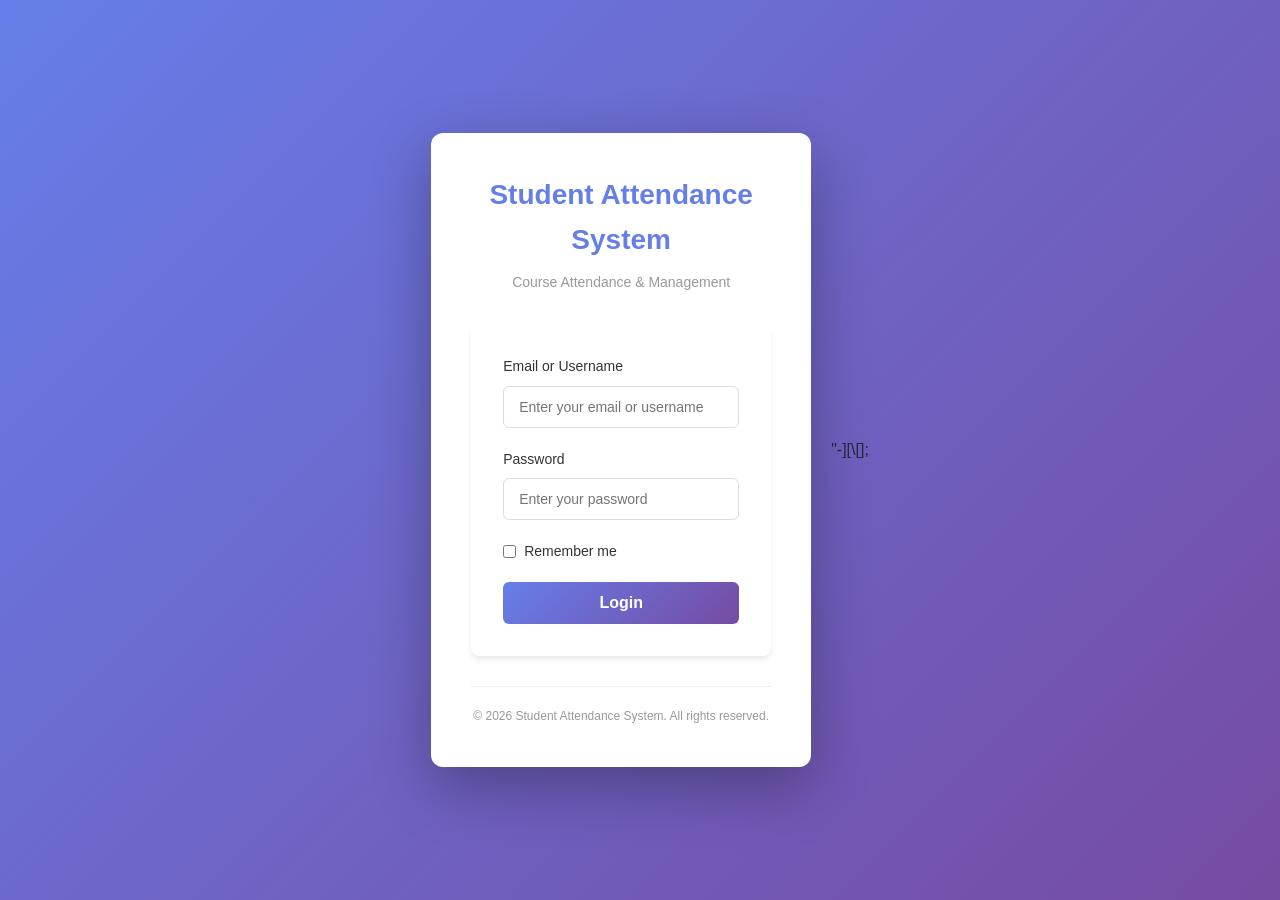
<file: frontend/pages/admin-dashboard.html>
<!DOCTYPE html>
<html lang="en">
<head>
    <meta charset="UTF-8">
    <meta name="viewport" content="width=device-width, initial-scale=1.0">
    <meta http-equiv="Cache-Control" content="no-cache, no-store, must-revalidate">
    <meta http-equiv="Pragma" content="no-cache">
    <meta http-equiv="Expires" content="0">
    <title>Admin Dashboard - Student Attendance System</title>
    <link rel="stylesheet" href="../css/styles.css?v=20260920">
    <link rel="stylesheet" href="../css/dashboard.css?v=20260920">
</head>
<body>
    <!-- Header/Navigation -->
    <header>
        <nav class="container admin-nav">
            <div class="logo">📚 Attendance System</div>
            <button class="mobile-nav-toggle" type="button" aria-expanded="false" aria-controls="admin-nav-links" onclick="AdminDashboard.toggleMobileNav()">Menu</button>
            <ul class="nav-links" id="admin-nav-links">
                <li><a href="#" onclick="AdminDashboard.selectTab('dashboard')">Dashboard</a></li>
                <li><a href="#" onclick="AdminDashboard.selectTab('departments')">Departments</a></li>
                <li><a href="#" onclick="AdminDashboard.selectTab('programs')">Programs</a></li>
                <li><a href="#" onclick="AdminDashboard.selectTab('courses')">Courses</a></li>
                <li><a href="#" onclick="AdminDashboard.selectTab('students')">Students</a></li>
                <li><a href="#" onclick="AdminDashboard.selectTab('lecturers')">Lecturers</a></li>
                <li><a href="#" onclick="AdminDashboard.selectTab('assignments')">Assignments</a></li>
                <li><a href="#" onclick="AdminDashboard.selectTab('users')">Users</a></li>
                <li><a href="#" onclick="AdminDashboard.selectTab('reports')">Reports</a></li>
                <li><a href="#" onclick="AdminDashboard.selectTab('analytics')">Analytics</a></li>
            </ul>
            <div class="user-menu">
                <span id="user-name"></span>
                <button onclick="logout()" class="btn btn-secondary btn-small">Logout</button>
            </div>
        </nav>
    </header>

    <!-- Main Content -->
    <main class="container">
        <!-- Alert Container -->
        <div id="alert-container"></div>

        <!-- Dashboard Tab -->
        <section id="dashboard-tab" class="tab active">
            <h2>Dashboard</h2>
            <div class="dashboard-grid">
                <div class="stat-card">
                    <div class="stat-value" id="total-users">0</div>
                    <div class="stat-label">Total Users</div>
                </div>
                <div class="stat-card">
                    <div class="stat-value" id="total-students">0</div>
                    <div class="stat-label">Students</div>
                </div>
                <div class="stat-card">
                    <div class="stat-value" id="total-lecturers">0</div>
                    <div class="stat-label">Lecturers</div>
                </div>
                <div class="stat-card">
                    <div class="stat-value" id="total-departments">0</div>
                    <div class="stat-label">Departments</div>
                </div>
                <div class="stat-card">
                    <div class="stat-value" id="total-programs">0</div>
                    <div class="stat-label">Programs</div>
                </div>
                <div class="stat-card">
                    <div class="stat-value" id="total-courses">0</div>
                    <div class="stat-label">Courses</div>
                </div>
            </div>
        </section>

        <!-- Departments Tab -->
        <section id="departments-tab" class="tab">
            <div class="tab-header">
                <h2>Departments</h2>
                <button class="btn btn-primary" onclick="AdminDashboard.openModal('department')">+ Add Department</button>
            </div>
            <table id="departments-table">
                <thead>
                    <tr>
                        <th>Code</th>
                        <th>Name</th>
                        <th>Description</th>
                        <th>Actions</th>
                    </tr>
                </thead>
                <tbody></tbody>
            </table>
        </section>

        <!-- Programs Tab -->
        <section id="programs-tab" class="tab">
            <div class="tab-header">
                <h2>Programs</h2>
                <button class="btn btn-primary" onclick="AdminDashboard.openModal('program')">+ Add Program</button>
            </div>
            <table id="programs-table">
                <thead>
                    <tr>
                        <th>Code</th>
                        <th>Name</th>
                        <th>Department</th>
                        <th>Duration (Years)</th>
                        <th>Actions</th>
                    </tr>
                </thead>
                <tbody></tbody>
            </table>
        </section>

        <!-- Courses Tab -->
        <section id="courses-tab" class="tab">
            <div class="tab-header">
                <h2>Courses</h2>
                <button class="btn btn-primary" onclick="AdminDashboard.openModal('course')">+ Add Course</button>
            </div>
            <table id="courses-table">
                <thead>
                    <tr>
                        <th>Code</th>
                        <th>Name</th>
                        <th>Program</th>
                        <th>Credits</th>
                        <th>Status</th>
                        <th>Actions</th>
                    </tr>
                </thead>
                <tbody></tbody>
            </table>
        </section>

        <!-- Students Tab -->
        <section id="students-tab" class="tab">
            <div class="tab-header">
                <h2>Students</h2>
                <button class="btn btn-primary" onclick="AdminDashboard.openModal('student')">+ Register Student</button>
            </div>
            <table id="students-table">
                <thead>
                    <tr>
                        <th>Student ID</th>
                        <th>Name</th>
                        <th>Email</th>
                        <th>Program</th>
                        <th>Status</th>
                        <th>Actions</th>
                    </tr>
                </thead>
                <tbody></tbody>
            </table>
        </section>

        <!-- Lecturers Tab -->
        <section id="lecturers-tab" class="tab">
            <div class="tab-header">
                <h2>Lecturers</h2>
                <button class="btn btn-primary" onclick="AdminDashboard.openModal('lecturer')">+ Register Lecturer</button>
            </div>
            <table id="lecturers-table">
                <thead>
                    <tr>
                        <th>Lecturer ID</th>
                        <th>Name</th>
                        <th>Email</th>
                        <th>Department</th>
                        <th>Specialization</th>
                        <th>Status</th>
                        <th>Actions</th>
                    </tr>
                </thead>
                <tbody></tbody>
            </table>
        </section>

        <!-- Assignments Tab -->
        <section id="assignments-tab" class="tab">
            <div class="tab-header">
                <h2>Course-Lecturer Assignments</h2>
                <button class="btn btn-primary" onclick="AdminDashboard.openModal('assignment')">+ Assign Lecturer to Course</button>
            </div>
            <table id="assignments-table">
                <thead>
                    <tr>
                        <th>Course Code</th>
                        <th>Course Name</th>
                        <th>Lecturer Name</th>
                        <th>Assigned Date</th>
                        <th>Status</th>
                        <th>Actions</th>
                    </tr>
                </thead>
                <tbody></tbody>
            </table>

            <h3 style="margin-top: 40px; margin-bottom: 20px;">Student Course Enrollments</h3>
            <div class="tab-header">
                <div></div>
                <button class="btn btn-primary" onclick="AdminDashboard.openModal('enrollment')">+ Enroll Student in Course</button>
            </div>
            <table id="enrollments-table">
                <thead>
                    <tr>
                        <th>Student ID</th>
                        <th>Student Name</th>
                        <th>Course Code</th>
                        <th>Course Name</th>
                        <th>Enrollment Date</th>
                        <th>Status</th>
                        <th>Actions</th>
                    </tr>
                </thead>
                <tbody></tbody>
            </table>
        </section>
        <section id="users-tab" class="tab">
            <div class="tab-header">
                <h2>Users</h2>
            </div>
            <table id="users-table">
                <thead>
                    <tr>
                        <th>Email</th>
                        <th>Name</th>
                        <th>Role</th>
                        <th>Status</th>
                        <th>Created</th>
                        <th>Actions</th>
                    </tr>
                </thead>
                <tbody></tbody>
            </table>
        </section>

        <!-- Reports Tab -->
        <section id="reports-tab" class="tab">
            <h2>Attendance Reports</h2>
            <div class="reports-grid">
                <div class="report-card">
                    <h3>📊 Course Attendance Report</h3>
                    <label for="report-course-select">Select Course:</label>
                    <select id="report-course-select" class="form-control">
                        <option value="">Choose a course...</option>
                    </select>
                    <div class="button-group">
                        <button class="btn btn-success" onclick="AdminDashboard.exportCourseReportCSV()">📥 Download CSV</button>
                        <button class="btn btn-info" onclick="AdminDashboard.exportCourseReportPDF()">📥 Download PDF</button>
                    </div>
                </div>

                <div class="report-card">
                    <h3>👥 Student Report</h3>
                    <label for="report-student-select">Select Student:</label>
                    <select id="report-student-select" class="form-control">
                        <option value="">Choose a student...</option>
                    </select>
                    <button class="btn btn-primary btn-block" onclick="AdminDashboard.viewStudentReport()">View Report</button>
                </div>

                <div class="report-card">
                    <h3>🏢 Department Report</h3>
                    <label for="report-dept-select">Select Department:</label>
                    <select id="report-dept-select" class="form-control">
                        <option value="">Choose a department...</option>
                    </select>
                    <button class="btn btn-primary btn-block" onclick="AdminDashboard.viewDepartmentReport()">View Report</button>
                </div>

                <div class="report-card">
                    <h3>📅 Date Range Report</h3>
                    <label for="report-start-date">Start Date:</label>
                    <input type="date" id="report-start-date" class="form-control">
                    <label for="report-end-date" style="margin-top: 10px;">End Date:</label>
                    <input type="date" id="report-end-date" class="form-control">
                    <button class="btn btn-primary btn-block" style="margin-top: 10px;" onclick="AdminDashboard.viewDateRangeReport()">View Report</button>
                </div>
            </div>

            <h3 style="margin-top: 40px;">Students Eligible for End-of-Exam Assessment</h3>
            <div class="threshold-control">
                <label for="attendance-threshold">Minimum attendance (%):</label>
                <input type="number" id="attendance-threshold" value="75" min="0" max="100" class="form-control" style="width: 100px;">
                <button class="btn btn-primary" onclick="AdminDashboard.viewLowAttendanceStudents()">Load</button>
            </div>
            <table id="low-attendance-table">
                <thead>
                    <tr>
                        <th>Student ID</th>
                        <th>Name</th>
                        <th>Email</th>
                        <th>Average Attendance</th>
                        <th>Status</th>
                    </tr>
                </thead>
                <tbody></tbody>
            </table>
        </section>

        <!-- Analytics Tab -->
        <section id="analytics-tab" class="tab">
            <h2>System Analytics</h2>
            
            <div class="analytics-grid">
                <div class="analytics-card">
                    <div class="metric-label">Total Sessions</div>
                    <div class="metric-value" id="metric-sessions">0</div>
                </div>
                <div class="analytics-card">
                    <div class="metric-label">Total Check-ins</div>
                    <div class="metric-value" id="metric-checkins">0</div>
                </div>
                <div class="analytics-card">
                    <div class="metric-label">System Average Attendance</div>
                    <div class="metric-value" id="metric-avg">0%</div>
                </div>
                <div class="analytics-card">
                    <div class="metric-label">Active Warnings</div>
                    <div class="metric-value" id="metric-warnings">0</div>
                </div>
            </div>

            <h3 style="margin-top: 40px; margin-bottom: 20px;">Course Performance</h3>
            <table id="course-stats-table">
                <thead>
                    <tr>
                        <th>Course Code</th>
                        <th>Course Name</th>
                        <th>Enrolled Students</th>
                        <th>Average Attendance</th>
                        <th>Sessions</th>
                        <th>Low Attendance Count</th>
                    </tr>
                </thead>
                <tbody></tbody>
            </table>

            <h3 style="margin-top: 40px; margin-bottom: 20px;">Student Performance</h3>
            <table id="student-stats-table">
                <thead>
                    <tr>
                        <th>Student ID</th>
                        <th>Name</th>
                        <th>Enrolled Courses</th>
                        <th>Average Attendance</th>
                        <th>Low Courses</th>
                        <th>Critical Courses</th>
                    </tr>
                </thead>
                <tbody></tbody>
            </table>
        </section>
    </main>

    <!-- Modal -->
    <div id="modal" class="modal">
        <div class="modal-content">
            <div class="modal-header">
                <h2 id="modal-title">Modal Title</h2>
                <button class="close-btn" onclick="AdminDashboard.closeModal()">×</button>
            </div>
            <form id="modal-form">
                <!-- Form fields will be populated dynamically -->
            </form>
        </div>
    </div>

    <script src="../js/config.js?v=20260920"></script>
    <script src="../js/api.js?v=20260920"></script>
    <script src="../js/app.js?v=20260920"></script>
    <script src="../js/admin-dashboard.js?v=20260920"></script>
</body>
</html>
</file>
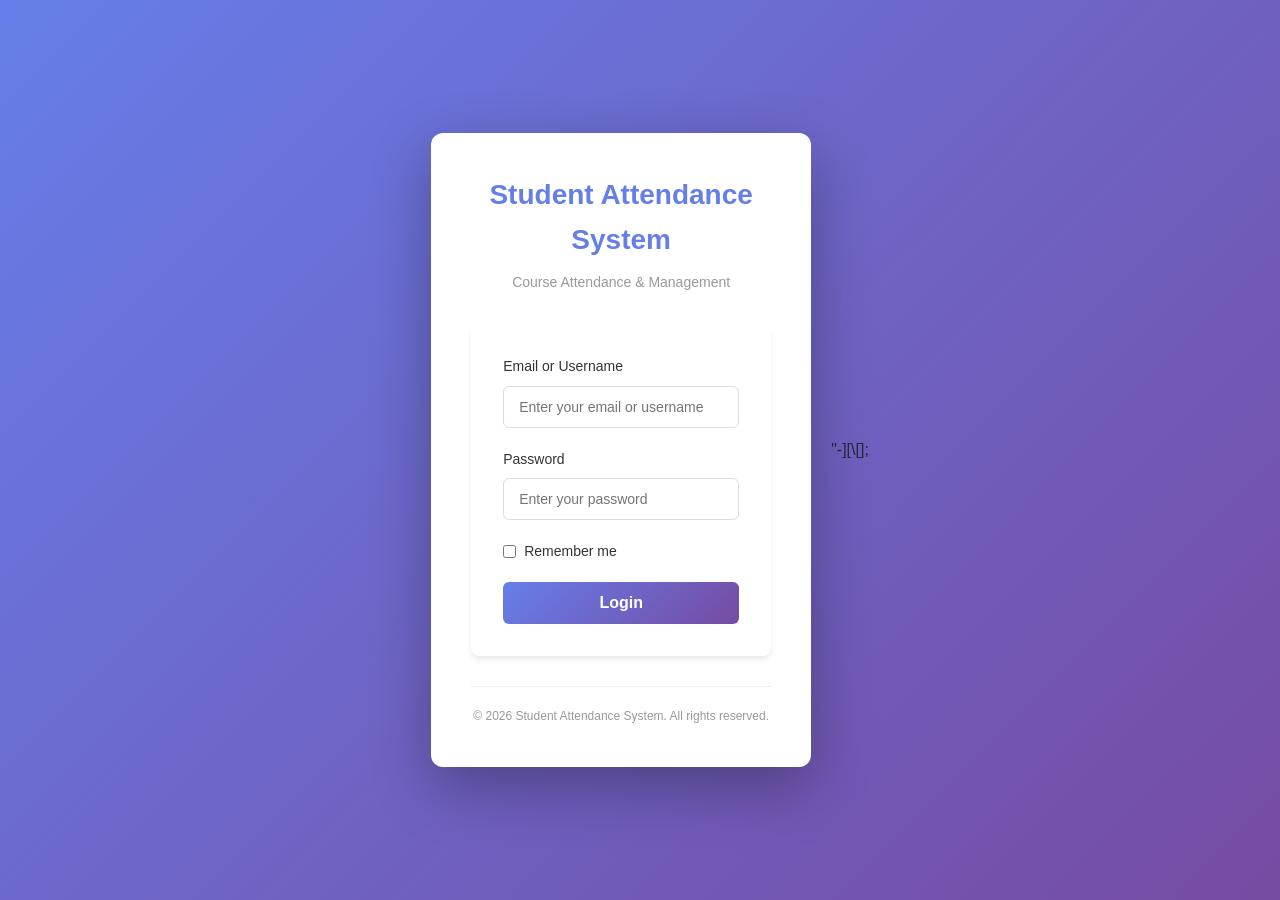
<file: frontend/pages/lecturer-dashboard.html>
<!DOCTYPE html>
<html lang="en">
<head>
    <meta charset="UTF-8">
    <meta name="viewport" content="width=device-width, initial-scale=1.0">
    <meta http-equiv="Cache-Control" content="no-cache, no-store, must-revalidate">
    <meta http-equiv="Pragma" content="no-cache">
    <meta http-equiv="Expires" content="0">
    <title>Lecturer Dashboard - Attendance System</title>
    <link rel="stylesheet" href="../css/styles.css?v=20260920">
    <link rel="stylesheet" href="../css/dashboard.css?v=20260920">
    <link rel="stylesheet" href="../css/lecturer-dashboard.css?v=20260920">
</head>
<body>
    <div class="container">
        <!-- Navigation -->
        <nav class="navbar">
            <div class="nav-content">
                <div class="nav-logo">
                    <h1>👨‍🏫 Lecturer Portal</h1>
                </div>
                <div class="nav-menu">
                    <span class="user-info" id="userInfo"></span>
                    <button class="btn btn-secondary" id="logoutBtn">Logout</button>
                </div>
            </div>
        </nav>

        <!-- Main Content -->
        <div class="dashboard-wrapper">
            <!-- Sidebar -->
            <aside class="sidebar">
                <nav class="sidebar-menu">
                    <div class="menu-item active" data-tab="courses">
                        <span class="menu-icon">📖</span>
                        <span class="menu-text">My Courses</span>
                    </div>
                    <div class="menu-item" data-tab="sessions">
                        <span class="menu-icon">⏱️</span>
                        <span class="menu-text">Attendance Sessions</span>
                    </div>
                    <div class="menu-item" data-tab="attendance">
                        <span class="menu-icon">📊</span>
                        <span class="menu-text">Attendance Records</span>
                    </div>
                    <div class="menu-item" data-tab="reports">
                        <span class="menu-icon">📄</span>
                        <span class="menu-text">Reports & Export</span>
                    </div>
                    <div class="menu-item" data-tab="statistics">
                        <span class="menu-icon">📈</span>
                        <span class="menu-text">Statistics</span>
                    </div>
                </nav>
            </aside>

            <!-- Main Content Area -->
            <main class="main-content">
                <!-- My Courses Tab -->
                <div class="tab-content active" id="courses-tab">
                    <div class="content-header">
                        <h2>My Assigned Courses</h2>
                        <p>View your assigned courses and enrollments</p>
                    </div>

                    <div class="courses-grid" id="coursesGrid">
                        <div class="loading-state">
                            <p>Loading courses...</p>
                        </div>
                    </div>
                </div>

                <!-- Attendance Sessions Tab -->
                <div class="tab-content" id="sessions-tab">
                    <div class="content-header">
                        <h2>Attendance Sessions</h2>
                        <p>Create and manage attendance sessions</p>
                    </div>

                    <!-- Session Creation Form -->
                    <div class="session-form-wrapper">
                        <div class="form-card">
                            <h3>Create New Session</h3>
                            <form id="sessionForm">
                                <div class="form-row">
                                    <div class="form-group">
                                        <label for="sessionCourse">Course</label>
                                        <select id="sessionCourse" required class="form-control">
                                            <option value="">Select a course...</option>
                                        </select>
                                    </div>
                                    <div class="form-group">
                                        <label for="sessionDate">Session Date</label>
                                        <input type="date" id="sessionDate" required class="form-control">
                                    </div>
                                </div>
                                <div class="form-row">
                                    <div class="form-group">
                                        <label for="startTime">Start Time</label>
                                        <input type="time" id="startTime" required class="form-control">
                                    </div>
                                    <div class="form-group">
                                        <label for="endTime">End Time</label>
                                        <input type="time" id="endTime" required class="form-control">
                                    </div>
                                </div>
                                <button type="submit" class="btn btn-primary btn-block">Create Session</button>
                            </form>
                        </div>
                    </div>

                    <!-- Sessions List -->
                    <div class="sessions-list-wrapper">
                        <h3>Active Sessions</h3>
                        <div id="sessionsList" class="sessions-list">
                            <div class="empty-state">No active sessions</div>
                        </div>
                    </div>
                </div>

                <!-- Attendance Records Tab -->
                <div class="tab-content" id="attendance-tab">
                    <div class="content-header">
                        <h2>Attendance Records</h2>
                        <p>View student check-ins by course and session</p>
                    </div>

                    <div class="attendance-filters">
                        <select id="courseSelectAttendance" class="filter-select">
                            <option value="">Select a course...</option>
                        </select>
                        <select id="sessionSelectAttendance" class="filter-select">
                            <option value="">Select a session...</option>
                        </select>
                    </div>

                    <div class="attendance-table-wrapper">
                        <table class="attendance-table" id="attendanceTable">
                            <thead>
                                <tr>
                                    <th>Student ID</th>
                                    <th>Student Name</th>
                                    <th>Check-in Time</th>
                                    <th>Status</th>
                                </tr>
                            </thead>
                            <tbody id="attendanceTableBody">
                                <tr class="empty-state">
                                    <td colspan="4">Select a session to view records</td>
                                </tr>
                            </tbody>
                        </table>
                    </div>
                </div>

                <!-- Reports & Export Tab -->
                <div class="tab-content" id="reports-tab">
                    <div class="content-header">
                        <h2>Reports & Export</h2>
                        <p>Generate and download attendance reports</p>
                    </div>

                    <div class="reports-container">
                        <!-- Course Report -->
                        <div class="report-card">
                            <h3>📊 Course Attendance Report</h3>
                            <p>Generate detailed attendance report for a course</p>
                            <div class="form-group">
                                <label for="reportCourse">Select Course</label>
                                <select id="reportCourse" class="form-control">
                                    <option value="">Select a course...</option>
                                </select>
                            </div>
                            <div class="report-buttons">
                                <button class="btn btn-success" onclick="lecturer.exportCourseReportCSV()">
                                    📥 Download CSV
                                </button>
                                <button class="btn btn-info" onclick="lecturer.exportCourseReportPDF()">
                                    📥 Download PDF
                                </button>
                            </div>
                        </div>

                        <!-- Statistics Report -->
                        <div class="report-card">
                            <h3>📈 Course Statistics</h3>
                            <p>View attendance statistics and metrics</p>
                            <div class="form-group">
                                <label for="statsCourse">Select Course</label>
                                <select id="statsCourse" class="form-control">
                                    <option value="">Select a course...</option>
                                </select>
                            </div>
                            <button class="btn btn-primary btn-block" onclick="lecturer.viewCourseStatistics()">
                                View Statistics
                            </button>
                        </div>
                    </div>

                    <!-- Statistics Display -->
                    <div id="statsDisplay" class="stats-display hidden">
                        <div class="stats-overview">
                            <div class="stat-card">
                                <div class="stat-label">Total Sessions</div>
                                <div class="stat-value" id="totalSessions">--</div>
                            </div>
                            <div class="stat-card">
                                <div class="stat-label">Enrolled Students</div>
                                <div class="stat-value" id="enrolledStudents">--</div>
                            </div>
                            <div class="stat-card">
                                <div class="stat-label">Average Attendance</div>
                                <div class="stat-value" id="avgAttendance">--</div>
                                <div class="stat-subtext">%</div>
                            </div>
                            <div class="stat-card">
                                <div class="stat-label">Low Attendance Count</div>
                                <div class="stat-value critical" id="lowAttendanceCount">--</div>
                            </div>
                        </div>
                    </div>
                </div>

                <!-- Statistics Tab -->
                <div class="tab-content" id="statistics-tab">
                    <div class="content-header">
                        <h2>Attendance Statistics</h2>
                        <p>Overview of your courses' attendance performance</p>
                    </div>

                    <div class="statistics-overview">
                        <div class="stat-card">
                            <div class="stat-label">Assigned Courses</div>
                            <div class="stat-value" id="totalCourses">--</div>
                        </div>
                        <div class="stat-card">
                            <div class="stat-label">Total Sessions Created</div>
                            <div class="stat-value" id="totalSessionsCreated">--</div>
                        </div>
                        <div class="stat-card">
                            <div class="stat-label">Total Check-ins</div>
                            <div class="stat-value" id="totalCheckIns">--</div>
                        </div>
                        <div class="stat-card">
                            <div class="stat-label">System Average</div>
                            <div class="stat-value" id="systemAverage">--</div>
                            <div class="stat-subtext">%</div>
                        </div>
                    </div>

                    <div class="statistics-table-wrapper">
                        <h3>Course Performance Summary</h3>
                        <table class="statistics-table" id="statsTable">
                            <thead>
                                <tr>
                                    <th>Course Code</th>
                                    <th>Course Name</th>
                                    <th>Students</th>
                                    <th>Sessions</th>
                                    <th>Average Attendance</th>
                                    <th>Status</th>
                                </tr>
                            </thead>
                            <tbody id="statsTableBody">
                                <tr class="empty-state">
                                    <td colspan="6">No courses assigned</td>
                                </tr>
                            </tbody>
                        </table>
                    </div>
                </div>
            </main>
        </div>
    </div>

    <!-- QR Code Display Modal -->
    <div id="qrModal" class="modal hidden">
        <div class="modal-content">
            <div class="modal-header">
                <h3>Attendance Session QR Code</h3>
                <button class="modal-close">&times;</button>
            </div>
            <div class="modal-body">
                <div class="qr-display">
                    <img id="qrImage" src="" alt="QR Code" class="qr-image">
                    <div class="qr-info">
                        <p><strong>Session Code:</strong> <span id="sessionCodeDisplay"></span></p>
                        <p><strong>Course:</strong> <span id="courseDisplay"></span></p>
                        <p><strong>Date & Time:</strong> <span id="dateTimeDisplay"></span></p>
                    </div>
                    <button class="btn btn-primary btn-block" onclick="lecturer.downloadQR()">
                        📥 Download QR Code
                    </button>
                </div>
            </div>
        </div>
    </div>

    <!-- Scripts -->
    <script src="../js/config.js?v=20260920"></script>
    <script src="../js/api.js?v=20260920"></script>
    <script src="../js/app.js?v=20260920"></script>
    <script src="../js/lecturer-dashboard.js?v=20260920"></script>
    <script>
        // Initialize dashboard when page loads
        document.addEventListener('DOMContentLoaded', () => {
            window.lecturer = new LecturerDashboard();
        });
    </script>
</body>
</html>
</file>
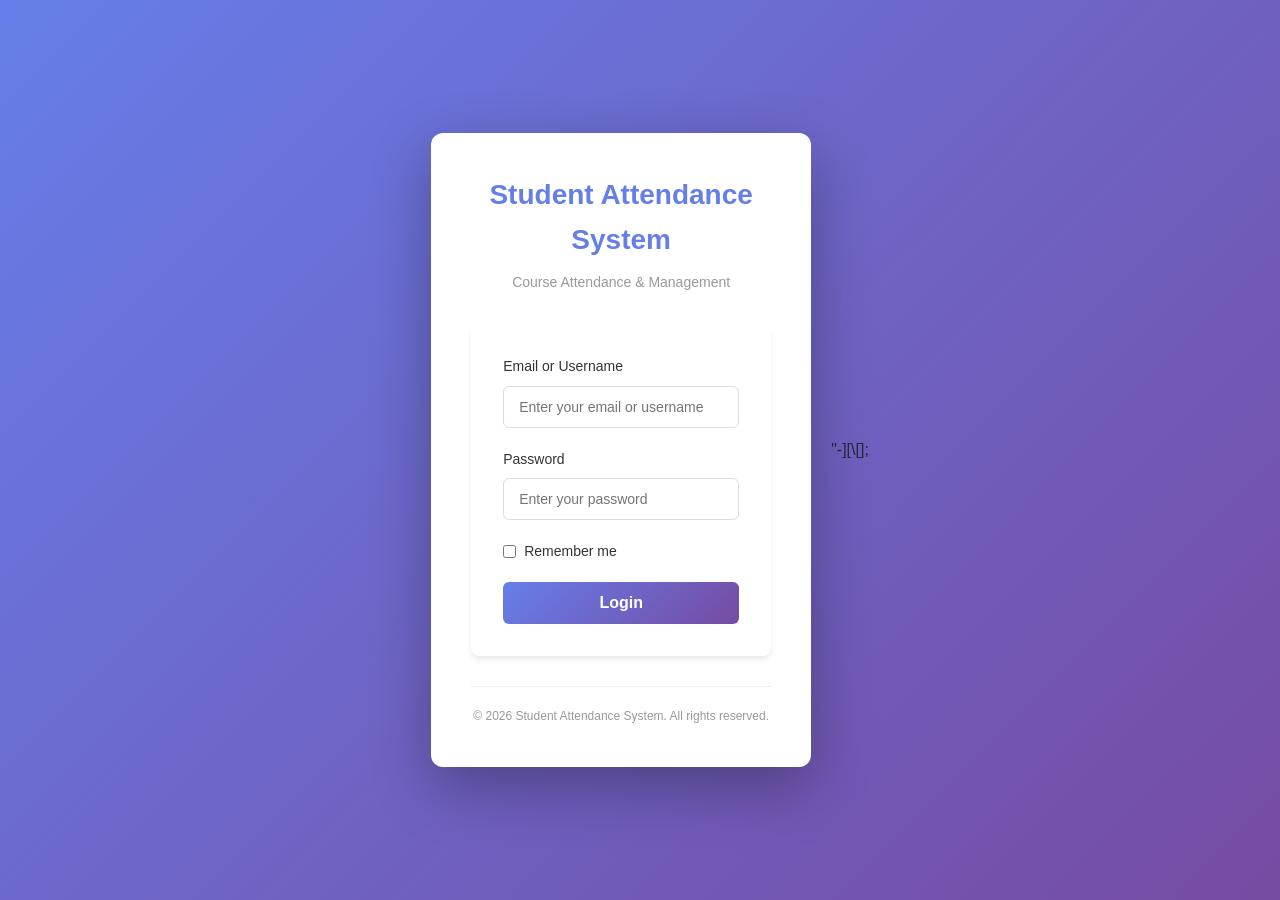
<file: frontend/pages/login.html>
<!DOCTYPE html>
<html lang="en">
<head>
    <meta charset="UTF-8">
    <meta name="viewport" content="width=device-width, initial-scale=1.0">
    <meta http-equiv="Cache-Control" content="no-cache, no-store, must-revalidate">
    <meta http-equiv="Pragma" content="no-cache">
    <meta http-equiv="Expires" content="0">
    <title>Login - Student Attendance System</title>
    <link rel="stylesheet" href="../css/styles.css?v=20260920">
    <link rel="stylesheet" href="../css/login.css?v=20260920">
</head>
<body>
    <div class="login-container">
        <div class="login-box">
            <div class="login-header">
                <h1>Student Attendance System</h1>
                <p>Course Attendance & Management</p>
            </div>

            <!-- Alert Messages -->
            <div id="alert-container"></div>

            <!-- Login Form -->
            <form id="login-form" class="login-form">
                <div class="form-group">
                    <label for="email">Email or Username</label>
                    <input 
                        type="email" 
                        id="email" 
                        name="email" 
                        placeholder="Enter your email or username"
                        required
                    >
                </div>

                <div class="form-group">
                    <label for="password">Password</label>
                    <input 
                        type="password" 
                        id="password" 
                        name="password" 
                        placeholder="Enter your password"
                        required
                    >
                </div>

                <div class="form-group remember-me-group">
                    <label for="remember-me">
                        <input type="checkbox" id="remember-me" name="remember-me">
                        Remember me
                    </label>
                </div>

                <button type="submit" class="btn btn-primary btn-block">Login</button>
            </form>

            <!-- Footer -->
            <div class="login-footer">
                <p>&copy; 2026 Student Attendance System. All rights reserved.</p>
            </div>
        </div>
    </div>

    <!-- Loading overlay -->
    <div id="loading-overlay" class="hidden">
        <div class="spinner"></div>
        <p>Logging in...</p>
    </div>

    <script src="../js/config.js?v=20260920"></script>
    <script src="../js/api.js?v=20260920"></script>
    <script src="../js/login.js?v=20260920"></script>
</body>

"-][\[];
<!--  -->
</file>
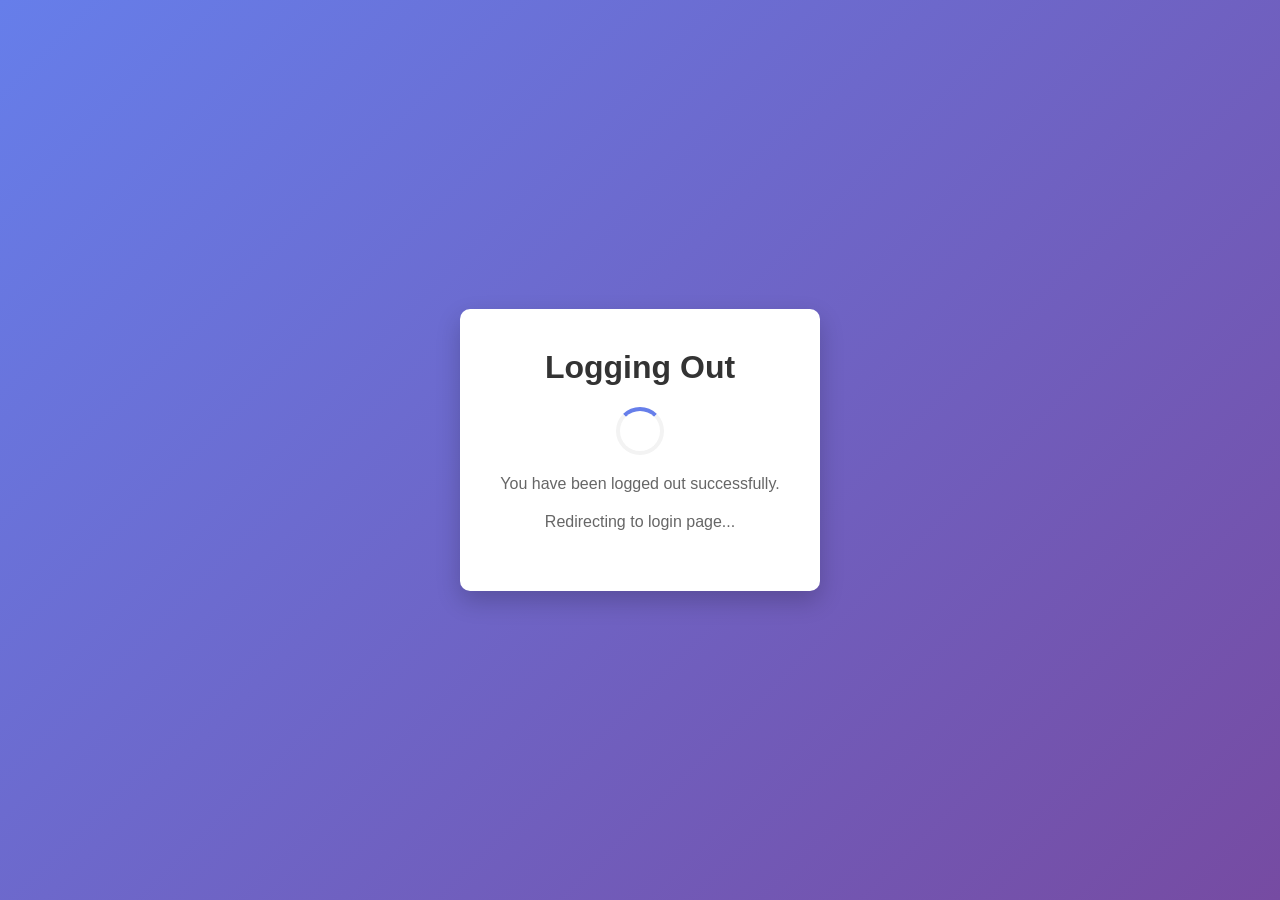
<file: frontend/pages/logout.html>
<!DOCTYPE html>
<html lang="en">
<head>
    <meta charset="UTF-8">
    <meta name="viewport" content="width=device-width, initial-scale=1.0">
    <meta http-equiv="Cache-Control" content="no-cache, no-store, must-revalidate">
    <meta http-equiv="Pragma" content="no-cache">
    <meta http-equiv="Expires" content="0">
    <title>Logout - Student Attendance System</title>
    <style>
        body {
            font-family: Arial, sans-serif;
            display: flex;
            justify-content: center;
            align-items: center;
            height: 100vh;
            margin: 0;
            background: linear-gradient(135deg, #667eea 0%, #764ba2 100%);
        }
        .logout-box {
            background: white;
            padding: 40px;
            border-radius: 10px;
            box-shadow: 0 10px 25px rgba(0,0,0,0.2);
            text-align: center;
            max-width: 400px;
        }
        .logout-box h1 {
            color: #333;
            margin-top: 0;
        }
        .logout-box p {
            color: #666;
            margin: 20px 0;
        }
        .spinner {
            border: 4px solid #f3f3f3;
            border-top: 4px solid #667eea;
            border-radius: 50%;
            width: 40px;
            height: 40px;
            animation: spin 1s linear infinite;
            margin: 20px auto;
        }
        @keyframes spin {
            0% { transform: rotate(0deg); }
            100% { transform: rotate(360deg); }
        }
    </style>
</head>
<body>
    <div class="logout-box">
        <h1>Logging Out</h1>
        <div class="spinner"></div>
        <p>You have been logged out successfully.</p>
        <p>Redirecting to login page...</p>
    </div>

    <script>
        // Clear all storage
        localStorage.removeItem('access_token');
        localStorage.removeItem('refresh_token');
        localStorage.removeItem('user');
        localStorage.removeItem('remembered_email');
        sessionStorage.clear();

        // Redirect to login after 2 seconds
        setTimeout(() => {
            window.location.href = 'login.html';
        }, 2000);
    </script>
</body>
</html>
</file>
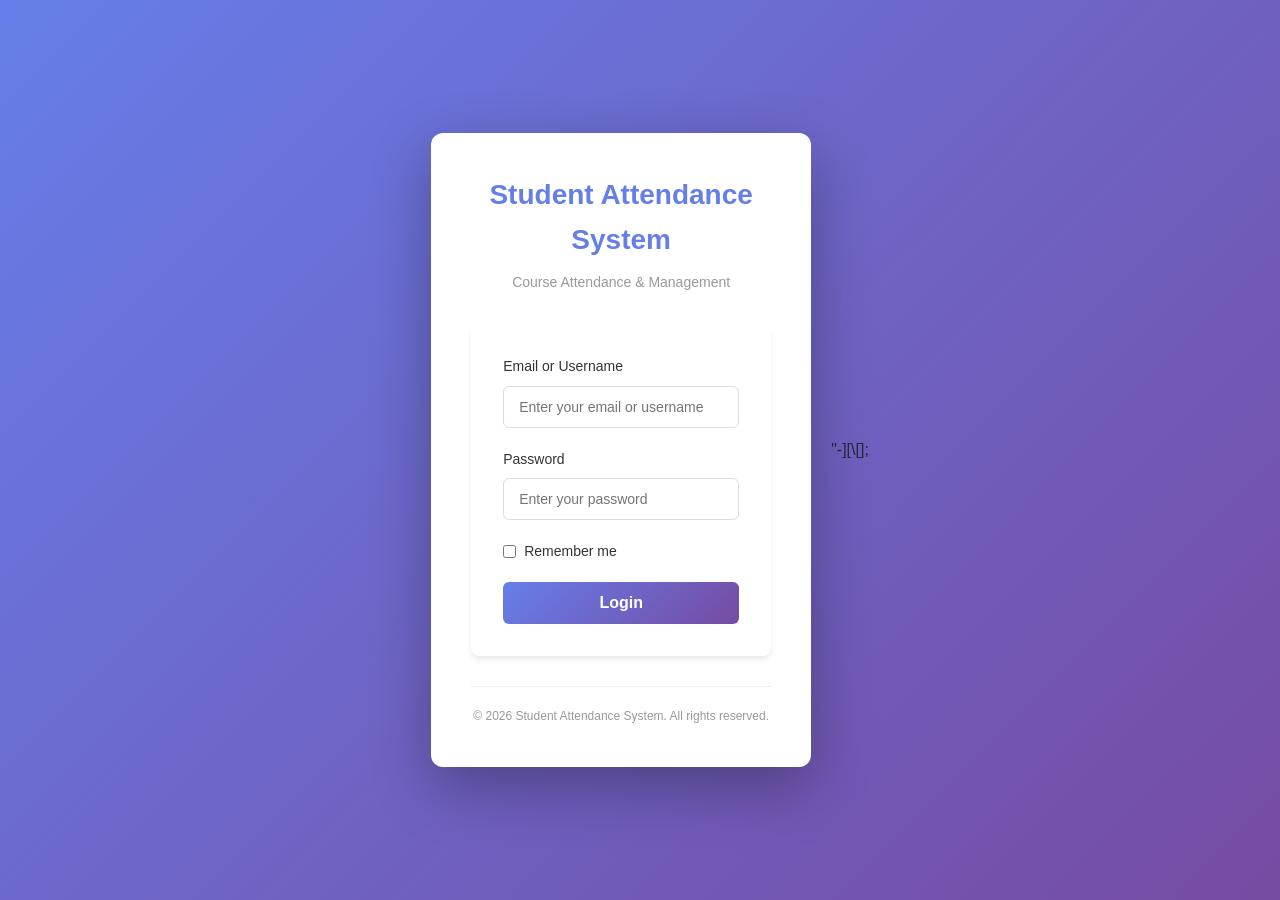
<file: frontend/pages/set-password.html>
<!DOCTYPE html>
<html lang="en">
<head>
    <meta charset="UTF-8">
    <meta name="viewport" content="width=device-width, initial-scale=1.0">
    <meta http-equiv="Cache-Control" content="no-cache, no-store, must-revalidate">
    <meta http-equiv="Pragma" content="no-cache">
    <meta http-equiv="Expires" content="0">
    <title>Set Password - Student Attendance System</title>
    <link rel="stylesheet" href="../css/styles.css?v=20260920">
    <link rel="stylesheet" href="../css/login.css?v=20260920">
</head>
<body>
    <div class="login-container">
        <div class="login-box">
            <div class="login-header">
                <h1>Create your password</h1>
                <p>Choose a private password for your account.</p>
            </div>
            <div id="alert-container"></div>
            <form id="set-password-form" class="login-form">
                <div class="form-group">
                    <label for="password">New password</label>
                    <input type="password" id="password" minlength="6" required autocomplete="new-password">
                </div>
                <div class="form-group">
                    <label for="confirm-password">Confirm password</label>
                    <input type="password" id="confirm-password" minlength="6" required autocomplete="new-password">
                </div>
                <button type="submit" class="btn btn-primary btn-block">Save password</button>
            </form>
        </div>
    </div>
    <script src="../js/config.js?v=20260920"></script>
    <script src="../js/api.js?v=20260920"></script>
    <script>
        const form = document.getElementById('set-password-form');
        const alertContainer = document.getElementById('alert-container');
        if (!localStorage.getItem('access_token')) {
            window.location.href = 'login.html';
        }

        function showMessage(message, type) {
            alertContainer.innerHTML = `<div class="alert alert-${type}">${message}</div>`;
        }

        form.addEventListener('submit', async (event) => {
            event.preventDefault();
            const password = document.getElementById('password').value;
            const confirmation = document.getElementById('confirm-password').value;
            if (password !== confirmation) {
                showMessage('Passwords do not match.', 'danger');
                return;
            }
            try {
                await api.changePassword(password);
                const user = JSON.parse(localStorage.getItem('user') || '{}');
                user.must_change_password = false;
                localStorage.setItem('user', JSON.stringify(user));
                localStorage.removeItem('access_token');
                localStorage.removeItem('refresh_token');
                showMessage('Password saved. Redirecting to login...', 'success');
                setTimeout(() => { window.location.href = 'login.html'; }, 1200);
            } catch (error) {
                showMessage(error.message, 'danger');
            }
        });
    </script>
</body>
</html>
</file>
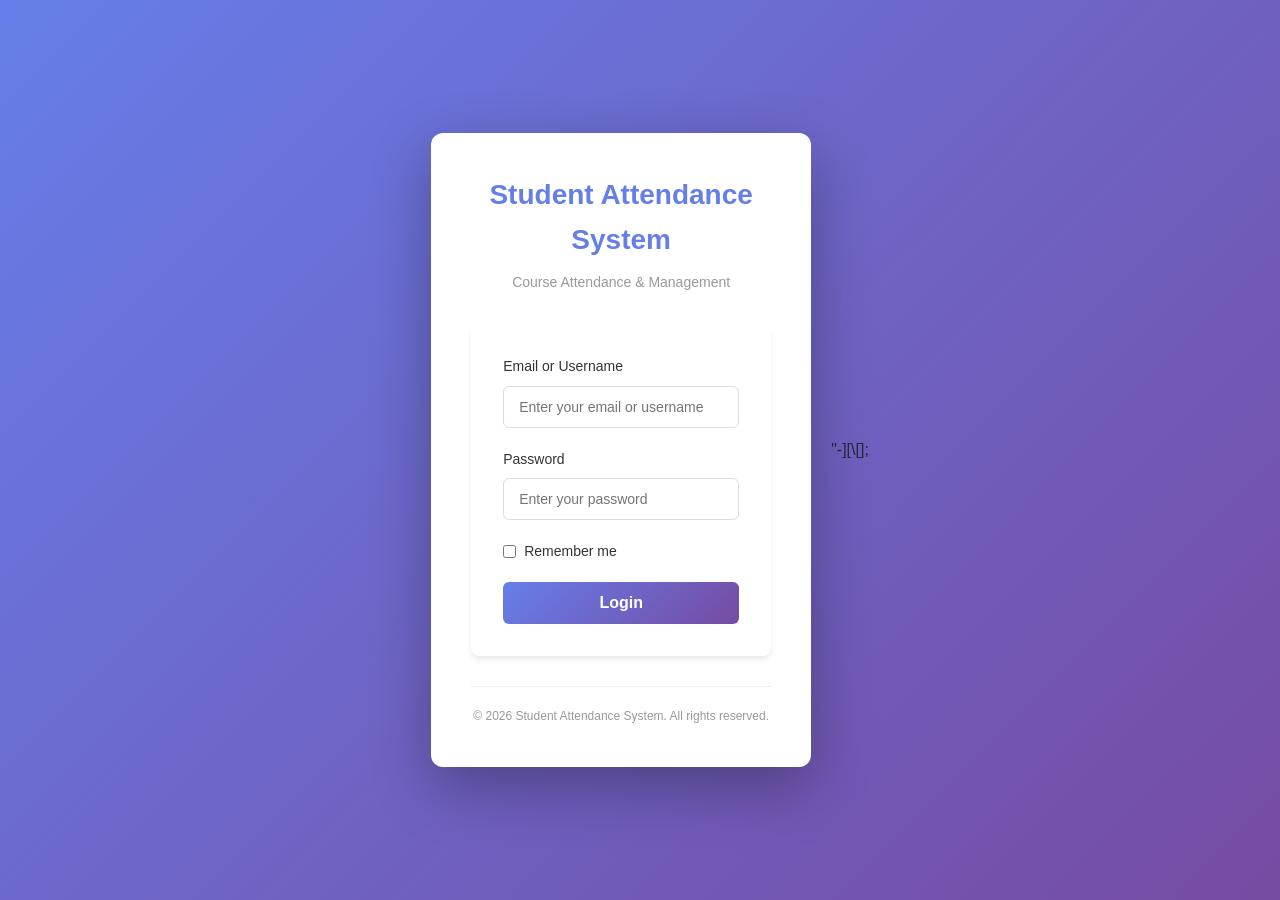
<file: frontend/pages/student-dashboard.html>
<!DOCTYPE html>
<html lang="en">
<head>
    <meta charset="UTF-8">
    <meta name="viewport" content="width=device-width, initial-scale=1.0">
    <meta http-equiv="Cache-Control" content="no-cache, no-store, must-revalidate">
    <meta http-equiv="Pragma" content="no-cache">
    <meta http-equiv="Expires" content="0">
    <title>Student Dashboard - Attendance System</title>
    <link rel="stylesheet" href="../css/styles.css?v=20260920">
    <link rel="stylesheet" href="../css/dashboard.css?v=20260920">
    <link rel="stylesheet" href="../css/student-dashboard.css?v=20260920">
</head>
<body>
    <div class="container">
        <!-- Navigation -->
        <nav class="navbar">
            <div class="nav-content">
                <div class="nav-logo">
                    <h1>📚 Student Portal</h1>
                </div>
                <div class="nav-menu">
                    <span class="user-info" id="userInfo"></span>
                    <button class="btn btn-secondary" id="logoutBtn">Logout</button>
                </div>
            </div>
        </nav>

        <!-- Main Content -->
        <div class="dashboard-wrapper">
            <!-- Sidebar -->
            <aside class="sidebar">
                <nav class="sidebar-menu">
                    <div class="menu-item active" data-tab="courses">
                        <span class="menu-icon">📖</span>
                        <span class="menu-text">My Courses</span>
                    </div>
                    <div class="menu-item" data-tab="attendance">
                        <span class="menu-icon">📊</span>
                        <span class="menu-text">Attendance History</span>
                    </div>
                    <div class="menu-item" data-tab="warnings">
                        <span class="menu-icon">⚠️</span>
                        <span class="menu-text">Warnings</span>
                    </div>
                    <div class="menu-item" data-tab="statistics">
                        <span class="menu-icon">📈</span>
                        <span class="menu-text">Statistics</span>
                    </div>
                    <div class="menu-item" data-tab="check-in">
                        <span class="menu-icon">✅</span>
                        <span class="menu-text">Check-in</span>
                    </div>
                </nav>
            </aside>

            <!-- Main Content Area -->
            <main class="main-content">
                <!-- My Courses Tab -->
                <div class="tab-content active" id="courses-tab">
                    <div class="content-header">
                        <h2>My Courses</h2>
                        <p>View your enrolled courses and details</p>
                    </div>

                    <div class="courses-grid" id="coursesGrid">
                        <div class="loading-state">
                            <p>Loading courses...</p>
                        </div>
                    </div>
                </div>

                <!-- Attendance History Tab -->
                <div class="tab-content" id="attendance-tab">
                    <div class="content-header">
                        <h2>Attendance History</h2>
                        <p>View your attendance records by course</p>
                    </div>

                    <div class="attendance-filters">
                        <select id="courseFilterSelect" class="filter-select">
                            <option value="">Select a course...</option>
                        </select>
                    </div>

                    <div class="attendance-table-wrapper">
                        <table class="attendance-table" id="attendanceTable">
                            <thead>
                                <tr>
                                    <th>Date</th>
                                    <th>Course</th>
                                    <th>Check-in Time</th>
                                    <th>Status</th>
                                </tr>
                            </thead>
                            <tbody id="attendanceTableBody">
                                <tr class="empty-state">
                                    <td colspan="4">No attendance records found</td>
                                </tr>
                            </tbody>
                        </table>
                    </div>
                </div>

                <!-- Warnings Tab -->
                <div class="tab-content" id="warnings-tab">
                    <div class="content-header">
                        <h2>Low Attendance Warnings</h2>
                        <p>Review and acknowledge attendance warnings</p>
                    </div>

                    <div class="warnings-container" id="warningsContainer">
                        <div class="empty-state">
                            <p>✓ No warnings. Great attendance!</p>
                        </div>
                    </div>
                </div>

                <!-- Statistics Tab -->
                <div class="tab-content" id="statistics-tab">
                    <div class="content-header">
                        <h2>Attendance Statistics</h2>
                        <p>Your attendance summary across courses</p>
                    </div>

                    <div class="stats-overview">
                        <div class="stat-card">
                            <div class="stat-label">Overall Average</div>
                            <div class="stat-value" id="overallAverage">--</div>
                            <div class="stat-subtext">Attendance %</div>
                        </div>
                        <div class="stat-card">
                            <div class="stat-label">Enrolled Courses</div>
                            <div class="stat-value" id="enrolledCourses">--</div>
                            <div class="stat-subtext">Active Courses</div>
                        </div>
                        <div class="stat-card">
                            <div class="stat-label">Good Courses</div>
                            <div class="stat-value" id="goodCourses">--</div>
                            <div class="stat-subtext">≥ 75% Attendance</div>
                        </div>
                        <div class="stat-card">
                            <div class="stat-label">At-Risk Courses</div>
                            <div class="stat-value critical" id="atRiskCourses">--</div>
                            <div class="stat-subtext">< 75% Attendance</div>
                        </div>
                    </div>

                    <div class="statistics-table-wrapper">
                        <table class="statistics-table" id="statisticsTable">
                            <thead>
                                <tr>
                                    <th>Course Code</th>
                                    <th>Course Name</th>
                                    <th>Attendance %</th>
                                    <th>Status</th>
                                </tr>
                            </thead>
                            <tbody id="statisticsTableBody">
                                <tr class="empty-state">
                                    <td colspan="4">No courses enrolled</td>
                                </tr>
                            </tbody>
                        </table>
                    </div>
                </div>

                <!-- Check-in Tab -->
                <div class="tab-content" id="check-in-tab">
                    <div class="content-header">
                        <h2>Attendance Check-in</h2>
                        <p>Check in to an attendance session</p>
                    </div>

                    <div class="check-in-form">
                        <div class="form-group">
                            <label for="sessionCode">Session Code</label>
                            <input type="text" id="sessionCode" placeholder="Enter or scan session code" class="form-input">
                            <small class="form-hint">Scan the QR code displayed by your lecturer</small>
                        </div>

                        <button id="checkInBtn" class="btn btn-primary btn-large">Check In</button>

                        <div id="checkInMessage" class="message-box hidden"></div>
                    </div>

                    <div class="recent-check-ins">
                        <h3>Recent Check-ins</h3>
                        <div id="recentCheckInsList" class="check-in-list">
                            <div class="empty-state">No check-ins yet</div>
                        </div>
                    </div>
                </div>
            </main>
        </div>
    </div>

    <!-- Modal for Course Details -->
    <div id="courseDetailModal" class="modal hidden">
        <div class="modal-content">
            <div class="modal-header">
                <h3 id="courseDetailTitle">Course Details</h3>
                <button class="modal-close">&times;</button>
            </div>
            <div class="modal-body">
                <div class="course-detail-content" id="courseDetailContent">
                    <!-- Populated by JavaScript -->
                </div>
            </div>
        </div>
    </div>

    <!-- Scripts -->
    <script src="../js/config.js?v=20260920"></script>
    <script src="../js/api.js?v=20260920"></script>
    <script src="../js/student-dashboard.js?v=20260920"></script>
    <script>
        // Initialize dashboard when page loads
        document.addEventListener('DOMContentLoaded', () => {
            window.dashboard = new StudentDashboard();
        });
    </script>
</body>
</html>
</file>
<file: frontend/css/styles.css>
/* Root Variables */
:root {
    --primary-color: #2563eb;
    --secondary-color: #1e40af;
    --success-color: #059669;
    --danger-color: #dc2626;
    --warning-color: #f59e0b;
    --light-bg: #f8fafc;
    --border-color: #e2e8f0;
    --text-dark: #1f2937;
    --text-light: #6b7280;
    --shadow: 0 4px 6px -1px rgba(0, 0, 0, 0.1);
    --shadow-lg: 0 10px 15px -3px rgba(0, 0, 0, 0.1);
    --border-radius: 8px;
    --transition: all 0.3s ease;
}

/* Reset */
* {
    margin: 0;
    padding: 0;
    box-sizing: border-box;
}

body {
    font-family: -apple-system, BlinkMacSystemFont, 'Segoe UI', Roboto, 'Helvetica Neue', Arial, sans-serif;
    background-color: var(--light-bg);
    color: var(--text-dark);
    line-height: 1.6;
}

/* Layout */
.container {
    max-width: 1200px;
    margin: 0 auto;
    padding: 0 20px;
}

.flex {
    display: flex;
    gap: 16px;
}

.flex-center {
    display: flex;
    justify-content: center;
    align-items: center;
}

/* Header/Navigation */
header {
    background: white;
    border-bottom: 1px solid var(--border-color);
    box-shadow: var(--shadow);
    position: sticky;
    top: 0;
    z-index: 100;
}

nav {
    display: flex;
    justify-content: space-between;
    align-items: center;
    padding: 16px 0;
}

.logo {
    font-size: 24px;
    font-weight: bold;
    color: var(--primary-color);
}

.nav-links {
    display: flex;
    list-style: none;
    gap: 24px;
}

.nav-links a {
    text-decoration: none;
    color: var(--text-dark);
    transition: var(--transition);
}

.nav-links a:hover {
    color: var(--primary-color);
}

.user-menu {
    display: flex;
    align-items: center;
    gap: 16px;
}

/* Main Content */
main {
    padding: 40px 0;
}

.page {
    display: none;
}

.page.active {
    display: block;
}

/* Forms */
form {
    background: white;
    padding: 32px;
    border-radius: var(--border-radius);
    box-shadow: var(--shadow);
    max-width: 600px;
    margin: 0 auto;
}

.form-group {
    margin-bottom: 20px;
}

label {
    display: block;
    margin-bottom: 8px;
    font-weight: 500;
    color: var(--text-dark);
}

input, select, textarea {
    width: 100%;
    padding: 10px 12px;
    border: 1px solid var(--border-color);
    border-radius: var(--border-radius);
    font-size: 14px;
    transition: var(--transition);
    font-family: inherit;
}

input:focus, select:focus, textarea:focus {
    outline: none;
    border-color: var(--primary-color);
    box-shadow: 0 0 0 3px rgba(37, 99, 235, 0.1);
}

textarea {
    resize: vertical;
    min-height: 100px;
}

/* Buttons */
button, .btn {
    padding: 10px 16px;
    border: none;
    border-radius: var(--border-radius);
    font-size: 14px;
    font-weight: 500;
    cursor: pointer;
    transition: var(--transition);
    text-decoration: none;
    display: inline-block;
    text-align: center;
}

.btn-primary {
    background-color: var(--primary-color);
    color: white;
}

.btn-primary:hover {
    background-color: var(--secondary-color);
}

.btn-secondary {
    background-color: #6b7280;
    color: white;
}

.btn-secondary:hover {
    background-color: #4b5563;
}

.btn-success {
    background-color: var(--success-color);
    color: white;
}

.btn-success:hover {
    background-color: #047857;
}

.btn-danger {
    background-color: var(--danger-color);
    color: white;
}

.btn-danger:hover {
    background-color: #b91c1c;
}

.btn-warning {
    background-color: var(--warning-color);
    color: white;
}

.btn-warning:hover {
    background-color: #d97706;
}

.btn-small {
    padding: 6px 12px;
    font-size: 12px;
}

.btn-block {
    width: 100%;
}

.btn-group {
    display: flex;
    gap: 10px;
    margin-top: 20px;
}

/* Tables */
table {
    width: 100%;
    border-collapse: collapse;
    background: white;
    border-radius: var(--border-radius);
    overflow: hidden;
    box-shadow: var(--shadow);
}

th {
    background-color: var(--light-bg);
    padding: 12px;
    text-align: left;
    font-weight: 600;
    border-bottom: 2px solid var(--border-color);
}

td {
    padding: 12px;
    border-bottom: 1px solid var(--border-color);
}

tr:hover {
    background-color: var(--light-bg);
}

/* Cards */
.card {
    background: white;
    padding: 24px;
    border-radius: var(--border-radius);
    box-shadow: var(--shadow);
    margin-bottom: 20px;
}

.card-header {
    font-size: 18px;
    font-weight: 600;
    margin-bottom: 16px;
    color: var(--text-dark);
}

.card-grid {
    display: grid;
    grid-template-columns: repeat(auto-fit, minmax(250px, 1fr));
    gap: 20px;
}

/* Alerts */
.alert {
    padding: 16px;
    border-radius: var(--border-radius);
    margin-bottom: 20px;
    display: flex;
    align-items: center;
    gap: 12px;
}

.alert-info {
    background-color: #dbeafe;
    color: #1e40af;
    border: 1px solid #93c5fd;
}

.alert-success {
    background-color: #dcfce7;
    color: #15803d;
    border: 1px solid #86efac;
}

.alert-danger {
    background-color: #fee2e2;
    color: #991b1b;
    border: 1px solid #fca5a5;
}

.alert-warning {
    background-color: #fef3c7;
    color: #92400e;
    border: 1px solid #fcd34d;
}

/* Modal */
.modal {
    display: none;
    position: fixed;
    top: 0;
    left: 0;
    right: 0;
    bottom: 0;
    background-color: rgba(0, 0, 0, 0.5);
    z-index: 1000;
}

.modal.active {
    display: flex;
    justify-content: center;
    align-items: center;
}

.modal-content {
    background: white;
    padding: 32px;
    border-radius: var(--border-radius);
    box-shadow: var(--shadow-lg);
    max-width: 600px;
    width: 90%;
    max-height: 90vh;
    overflow-y: auto;
}

.modal-header {
    display: flex;
    justify-content: space-between;
    align-items: center;
    margin-bottom: 24px;
    border-bottom: 1px solid var(--border-color);
    padding-bottom: 16px;
}

.modal-title {
    font-size: 20px;
    font-weight: 600;
}

.close-btn {
    background: none;
    border: none;
    font-size: 24px;
    cursor: pointer;
    color: var(--text-light);
}

/* Sidebar */
.sidebar {
    background: white;
    width: 250px;
    min-height: 100vh;
    border-right: 1px solid var(--border-color);
    padding: 20px 0;
}

.sidebar-item {
    padding: 12px 20px;
    cursor: pointer;
    transition: var(--transition);
    color: var(--text-dark);
}

.sidebar-item:hover {
    background-color: var(--light-bg);
    color: var(--primary-color);
}

.sidebar-item.active {
    background-color: #dbeafe;
    color: var(--primary-color);
    border-left: 4px solid var(--primary-color);
}

/* Dashboard Layout */
.dashboard {
    display: flex;
    gap: 20px;
}

.dashboard-content {
    flex: 1;
}

.dashboard-grid {
    display: grid;
    grid-template-columns: repeat(auto-fit, minmax(200px, 1fr));
    gap: 20px;
    margin-bottom: 30px;
}

.stat-card {
    background: white;
    padding: 24px;
    border-radius: var(--border-radius);
    box-shadow: var(--shadow);
    text-align: center;
}

.stat-value {
    font-size: 32px;
    font-weight: bold;
    color: var(--primary-color);
    margin-bottom: 8px;
}

.stat-label {
    font-size: 14px;
    color: var(--text-light);
}

/* Utilities */
.mt-20 {
    margin-top: 20px;
}

.mb-20 {
    margin-bottom: 20px;
}

.text-center {
    text-align: center;
}

.text-success {
    color: var(--success-color);
}

.text-danger {
    color: var(--danger-color);
}

.text-warning {
    color: var(--warning-color);
}

.hidden {
    display: none !important;
}

.loading {
    text-align: center;
    padding: 40px;
    color: var(--text-light);
}

.spinner {
    border: 4px solid var(--light-bg);
    border-top: 4px solid var(--primary-color);
    border-radius: 50%;
    width: 40px;
    height: 40px;
    animation: spin 1s linear infinite;
    margin: 0 auto 16px;
}

@keyframes spin {
    0% { transform: rotate(0deg); }
    100% { transform: rotate(360deg); }
}

/* Responsive */
@media (max-width: 768px) {
    .nav-links {
        flex-direction: column;
        gap: 12px;
    }

    .dashboard {
        flex-direction: column;
    }

    .sidebar {
        width: 100%;
        border-right: none;
        border-bottom: 1px solid var(--border-color);
        display: flex;
        gap: 0;
        min-height: auto;
        flex-direction: row;
        overflow-x: auto;
        padding: 0;
    }

    .sidebar-item {
        min-width: max-content;
        border-bottom: none;
    }

    .card-grid {
        grid-template-columns: 1fr;
    }

    .dashboard-grid {
        grid-template-columns: repeat(2, 1fr);
    }

    form {
        padding: 20px;
    }

    table {
        font-size: 12px;
    }

    td, th {
        padding: 8px;
    }
}
</file>
<file: frontend/css/dashboard.css>
/* Dashboard Styles */

.admin-nav {
    flex-wrap: wrap;
    gap: 12px 20px;
}

.admin-nav .nav-links {
    flex: 1 1 620px;
    justify-content: center;
    flex-wrap: wrap;
    gap: 8px 16px;
}

.admin-nav .user-menu {
    flex: 0 0 auto;
}

.mobile-nav-toggle {
    display: none;
    background: #2563eb;
    color: white;
    border: 0;
    padding: 8px 12px;
    border-radius: 6px;
}

section.tab {
    min-width: 0;
}

section.tab > table {
    display: block;
    overflow-x: auto;
    white-space: nowrap;
}

.tab {
    display: none;
}

.tab.active {
    display: block;
    animation: fadeIn 0.3s ease-in;
}

@keyframes fadeIn {
    from {
        opacity: 0;
    }
    to {
        opacity: 1;
    }
}

.tab-header {
    display: flex;
    justify-content: space-between;
    align-items: center;
    margin-bottom: 20px;
}

.tab-header h2 {
    margin: 0;
}

.dashboard-grid {
    display: grid;
    grid-template-columns: repeat(auto-fit, minmax(200px, 1fr));
    gap: 20px;
    margin-bottom: 30px;
}

.stat-card {
    background: white;
    padding: 24px;
    border-radius: 8px;
    box-shadow: 0 4px 6px -1px rgba(0, 0, 0, 0.1);
    text-align: center;
    transition: all 0.3s ease;
}

.stat-card:hover {
    transform: translateY(-4px);
    box-shadow: 0 10px 15px -3px rgba(0, 0, 0, 0.15);
}

.stat-value {
    font-size: 32px;
    font-weight: bold;
    color: #2563eb;
    margin-bottom: 8px;
}

.stat-label {
    font-size: 14px;
    color: #6b7280;
    font-weight: 500;
}

/* Table Styles */
table {
    width: 100%;
    border-collapse: collapse;
    background: white;
    border-radius: 8px;
    overflow: hidden;
    box-shadow: 0 4px 6px -1px rgba(0, 0, 0, 0.1);
    margin-bottom: 20px;
}

thead {
    background: #f3f4f6;
}

th {
    padding: 16px;
    text-align: left;
    font-weight: 600;
    color: #1f2937;
    border-bottom: 2px solid #e5e7eb;
}

td {
    padding: 12px 16px;
    border-bottom: 1px solid #e5e7eb;
    font-size: 14px;
    color: #374151;
}

tbody tr:hover {
    background-color: #f9fafb;
}

tbody tr:last-child td {
    border-bottom: none;
}

/* Status Badge */
.status-badge {
    display: inline-block;
    padding: 4px 12px;
    border-radius: 12px;
    font-size: 12px;
    font-weight: 600;
    text-transform: uppercase;
}

.status-active {
    background: #d1fae5;
    color: #065f46;
}

.status-inactive {
    background: #fee2e2;
    color: #991b1b;
}

/* Action Buttons in Table */
.action-buttons {
    display: flex;
    gap: 8px;
}

.btn-icon {
    padding: 6px 10px;
    font-size: 12px;
    border: none;
    border-radius: 4px;
    cursor: pointer;
    transition: all 0.2s;
}

.btn-edit {
    background: #3b82f6;
    color: white;
}

.btn-edit:hover {
    background: #2563eb;
}

.btn-delete {
    background: #ef4444;
    color: white;
}

.btn-delete:hover {
    background: #dc2626;
}

/* Modal Forms */
#modal-form {
    display: grid;
    gap: 16px;
}

.form-row {
    display: grid;
    grid-template-columns: 1fr 1fr;
    gap: 16px;
}

.form-row.full {
    grid-template-columns: 1fr;
}

.form-group {
    display: flex;
    flex-direction: column;
}

.form-group label {
    margin-bottom: 8px;
    font-weight: 500;
    color: #1f2937;
    font-size: 14px;
}

.form-group input,
.form-group select,
.form-group textarea {
    padding: 10px 12px;
    border: 1px solid #d1d5db;
    border-radius: 6px;
    font-size: 14px;
    font-family: inherit;
    transition: border-color 0.2s;
}

.form-group input:focus,
.form-group select:focus,
.form-group textarea:focus {
    outline: none;
    border-color: #3b82f6;
    box-shadow: 0 0 0 3px rgba(59, 130, 246, 0.1);
}

.form-buttons {
    display: flex;
    gap: 12px;
    margin-top: 20px;
    justify-content: flex-end;
}

.form-buttons .btn {
    padding: 10px 20px;
    border: none;
    border-radius: 6px;
    font-weight: 500;
    cursor: pointer;
    transition: all 0.2s;
}

.form-buttons .btn-primary {
    background: #3b82f6;
    color: white;
}

.form-buttons .btn-primary:hover {
    background: #2563eb;
}

.form-buttons .btn-secondary {
    background: #e5e7eb;
    color: #1f2937;
}

.form-buttons .btn-secondary:hover {
    background: #d1d5db;
}

/* Responsive */
@media (max-width: 768px) {
    .container {
        padding-left: 14px;
        padding-right: 14px;
    }

    header {
        position: relative;
    }

    .admin-nav {
        padding: 12px 0;
        gap: 10px;
    }

    .admin-nav .logo {
        font-size: 17px;
        flex: 1;
    }

    .mobile-nav-toggle {
        display: inline-block;
    }

    .admin-nav .nav-links {
        display: none;
        flex: 0 0 100%;
        flex-direction: column;
        align-items: stretch;
        gap: 0;
        padding: 6px 0;
        border-top: 1px solid #e5e7eb;
    }

    .admin-nav .nav-links.open {
        display: flex;
    }

    .admin-nav .nav-links a {
        display: block;
        padding: 10px 8px;
        border-bottom: 1px solid #f1f5f9;
    }

    .admin-nav .user-menu {
        flex: 0 0 100%;
        justify-content: space-between;
        border-top: 1px solid #e5e7eb;
        padding-top: 8px;
    }

    main {
        padding: 20px 0;
    }

    .tab-header {
        align-items: stretch;
    }

    .tab-header h2 {
        font-size: 22px;
    }

    .tab-header .btn,
    .threshold-control .btn {
        width: 100%;
    }

    .tab-header {
        flex-direction: column;
        gap: 12px;
    }

    .dashboard-grid {
        grid-template-columns: 1fr 1fr;
        gap: 10px;
    }

    .stat-card {
        padding: 16px 8px;
    }

    .stat-value {
        font-size: 26px;
    }

    section.tab > table {
        font-size: 12px;
    }

    th, td {
        padding: 8px;
    }

    .action-buttons {
        flex-direction: column;
    }

    .reports-grid {
        grid-template-columns: 1fr;
    }

    .threshold-control {
        align-items: stretch;
        flex-direction: column;
    }

    .threshold-control input {
        width: 100% !important;
    }

    .form-row {
        grid-template-columns: 1fr;
    }

    .modal-content {
        width: 95%;
        max-height: 90vh;
        overflow-y: auto;
        padding: 18px;
    }

    .form-buttons {
        flex-direction: column-reverse;
    }

    .form-buttons .btn {
        width: 100%;
    }
}

/* Loading and Empty States */
.empty-state {
    text-align: center;
    padding: 40px 20px;
    color: #6b7280;
}

.empty-state p {
    margin: 10px 0;
}

.loading-spinner {
    display: inline-block;
    width: 40px;
    height: 40px;
    border: 4px solid #e5e7eb;
    border-top: 4px solid #3b82f6;
    border-radius: 50%;
    animation: spin 1s linear infinite;
}

@keyframes spin {
    0% { transform: rotate(0deg); }
    100% { transform: rotate(360deg); }
}


/* Reports and Analytics Styles */
.reports-grid {
    display: grid;
    grid-template-columns: repeat(auto-fit, minmax(300px, 1fr));
    gap: 20px;
    margin-bottom: 30px;
}

.report-card {
    background: white;
    border: 1px solid #ddd;
    border-radius: 8px;
    padding: 20px;
    box-shadow: 0 2px 4px rgba(0,0,0,0.1);
}

.report-card h3 {
    margin: 0 0 15px 0;
    color: #333;
    font-size: 16px;
}

.report-card label {
    display: block;
    margin-bottom: 8px;
    font-weight: 600;
    color: #555;
    font-size: 14px;
}

.report-card select,
.report-card input {
    width: 100%;
    padding: 10px;
    border: 1px solid #ddd;
    border-radius: 4px;
    margin-bottom: 15px;
    font-size: 14px;
}

.report-card .btn-block {
    width: 100%;
    margin-top: 10px;
}

.button-group {
    display: flex;
    gap: 10px;
    margin-top: 10px;
}

.button-group button {
    flex: 1;
}

.threshold-control {
    display: flex;
    align-items: center;
    gap: 15px;
    margin-bottom: 20px;
    background: #f9f9f9;
    padding: 15px;
    border-radius: 4px;
}

.threshold-control label {
    margin: 0;
    font-weight: 600;
}

.threshold-control input {
    width: 80px;
    padding: 8px;
    border: 1px solid #ddd;
    border-radius: 4px;
}

.threshold-control .btn {
    margin: 0;
}

.analytics-grid {
    display: grid;
    grid-template-columns: repeat(auto-fit, minmax(200px, 1fr));
    gap: 20px;
    margin-bottom: 30px;
}

.analytics-card {
    background: linear-gradient(135deg, #667eea 0%, #764ba2 100%);
    color: white;
    padding: 25px;
    border-radius: 8px;
    text-align: center;
    box-shadow: 0 4px 12px rgba(0,0,0,0.1);
}

.metric-label {
    font-size: 14px;
    opacity: 0.9;
    margin-bottom: 10px;
    font-weight: 600;
}

.metric-value {
    font-size: 32px;
    font-weight: 700;
    color: white;
}

.btn-success {
    background-color: #28a745;
    color: white;
    padding: 10px 20px;
    border: none;
    border-radius: 4px;
    cursor: pointer;
    font-size: 14px;
    transition: background-color 0.3s;
}

.btn-success:hover {
    background-color: #218838;
}

.btn-info {
    background-color: #17a2b8;
    color: white;
    padding: 10px 20px;
    border: none;
    border-radius: 4px;
    cursor: pointer;
    font-size: 14px;
    transition: background-color 0.3s;
}

.btn-info:hover {
    background-color: #138496;
}

.form-control {
    display: block;
    width: 100%;
    padding: 10px;
    border: 1px solid #ddd;
    border-radius: 4px;
    font-size: 14px;
}
</file>
<file: frontend/css/lecturer-dashboard.css>
/* Lecturer Dashboard Styling */

.navbar {
    background: linear-gradient(135deg, #10b981 0%, #059669 100%);
    color: white;
    padding: 0;
    box-shadow: 0 2px 8px rgba(0,0,0,0.1);
    position: sticky;
    top: 0;
    z-index: 100;
}

.nav-content {
    max-width: 1400px;
    margin: 0 auto;
    padding: 1rem 2rem;
    display: flex;
    justify-content: space-between;
    align-items: center;
}

.nav-logo h1 {
    margin: 0;
    font-size: 1.5rem;
    font-weight: 600;
}

.nav-menu {
    display: flex;
    gap: 1.5rem;
    align-items: center;
}

.user-info {
    font-size: 0.95rem;
    opacity: 0.95;
}

/* Dashboard Layout */
.dashboard-wrapper {
    display: flex;
    max-width: 1400px;
    margin: 0 auto;
    gap: 0;
    min-height: calc(100vh - 70px);
}

/* Sidebar */
.sidebar {
    width: 250px;
    background: #f8f9fa;
    border-right: 1px solid #e9ecef;
    padding: 1.5rem 0;
    position: sticky;
    top: 70px;
    height: calc(100vh - 70px);
    overflow-y: auto;
}

.sidebar-menu {
    display: flex;
    flex-direction: column;
    gap: 0.5rem;
    padding: 0 0.5rem;
}

.menu-item {
    display: flex;
    align-items: center;
    gap: 1rem;
    padding: 0.75rem 1rem;
    border-radius: 0.5rem;
    cursor: pointer;
    transition: all 0.3s ease;
    color: #495057;
    font-weight: 500;
}

.menu-item:hover {
    background: #e9ecef;
    color: #10b981;
}

.menu-item.active {
    background: #10b981;
    color: white;
    box-shadow: 0 2px 8px rgba(16, 185, 129, 0.2);
}

.menu-icon {
    font-size: 1.2rem;
}

.menu-text {
    flex: 1;
}

/* Main Content */
.main-content {
    flex: 1;
    padding: 2rem;
    background: white;
    overflow-y: auto;
}

.tab-content {
    display: none;
    animation: fadeIn 0.3s ease;
}

.tab-content.active {
    display: block;
}

@keyframes fadeIn {
    from {
        opacity: 0;
        transform: translateY(10px);
    }
    to {
        opacity: 1;
        transform: translateY(0);
    }
}

.content-header {
    margin-bottom: 2rem;
    padding-bottom: 1rem;
    border-bottom: 2px solid #e9ecef;
}

.content-header h2 {
    margin: 0 0 0.5rem 0;
    color: #212529;
    font-size: 1.8rem;
}

.content-header p {
    margin: 0;
    color: #6c757d;
    font-size: 0.95rem;
}

/* Courses Grid */
.courses-grid {
    display: grid;
    grid-template-columns: repeat(auto-fill, minmax(300px, 1fr));
    gap: 1.5rem;
    margin-top: 1.5rem;
}

.course-card {
    background: white;
    border: 1px solid #dee2e6;
    border-radius: 0.75rem;
    padding: 1.5rem;
    cursor: pointer;
    transition: all 0.3s ease;
    box-shadow: 0 1px 3px rgba(0,0,0,0.05);
}

.course-card:hover {
    box-shadow: 0 8px 16px rgba(16, 185, 129, 0.15);
    transform: translateY(-2px);
    border-color: #10b981;
}

.course-code {
    font-size: 0.8rem;
    color: #6c757d;
    font-weight: 600;
    text-transform: uppercase;
    margin-bottom: 0.5rem;
}

.course-name {
    font-size: 1.2rem;
    font-weight: 600;
    color: #212529;
    margin: 0.5rem 0;
}

.course-stats {
    display: grid;
    grid-template-columns: 1fr 1fr;
    gap: 1rem;
    margin-top: 1rem;
    padding-top: 1rem;
    border-top: 1px solid #e9ecef;
}

.course-stat {
    text-align: center;
}

.course-stat-value {
    font-size: 1.5rem;
    font-weight: 700;
    color: #10b981;
}

.course-stat-label {
    font-size: 0.8rem;
    color: #6c757d;
    margin-top: 0.25rem;
}

/* Session Form */
.session-form-wrapper {
    margin-bottom: 2rem;
}

.form-card {
    background: white;
    border: 1px solid #dee2e6;
    border-radius: 0.75rem;
    padding: 2rem;
    box-shadow: 0 1px 3px rgba(0,0,0,0.05);
}

.form-card h3 {
    margin: 0 0 1.5rem 0;
    color: #212529;
    font-size: 1.2rem;
}

.form-row {
    display: grid;
    grid-template-columns: 1fr 1fr;
    gap: 1.5rem;
    margin-bottom: 1.5rem;
}

.form-group {
    display: flex;
    flex-direction: column;
}

.form-group label {
    font-weight: 600;
    color: #212529;
    margin-bottom: 0.5rem;
    font-size: 0.95rem;
}

.form-control {
    padding: 0.75rem;
    border: 1px solid #dee2e6;
    border-radius: 0.5rem;
    font-size: 0.95rem;
    transition: border-color 0.3s ease;
}

.form-control:focus {
    outline: none;
    border-color: #10b981;
    box-shadow: 0 0 0 3px rgba(16, 185, 129, 0.1);
}

.btn-block {
    width: 100%;
    padding: 0.75rem;
    font-size: 1rem;
}

/* Sessions List */
.sessions-list-wrapper {
    background: white;
    border: 1px solid #dee2e6;
    border-radius: 0.75rem;
    padding: 2rem;
    margin-top: 2rem;
}

.sessions-list-wrapper h3 {
    margin: 0 0 1.5rem 0;
    color: #212529;
}

.sessions-list {
    display: grid;
    grid-template-columns: repeat(auto-fill, minmax(280px, 1fr));
    gap: 1.5rem;
}

.session-card {
    background: #f8f9fa;
    border: 1px solid #dee2e6;
    border-radius: 0.5rem;
    padding: 1.5rem;
    transition: all 0.3s ease;
}

.session-card:hover {
    box-shadow: 0 4px 12px rgba(0,0,0,0.1);
    transform: translateY(-2px);
}

.session-header {
    display: flex;
    justify-content: space-between;
    align-items: start;
    margin-bottom: 1rem;
}

.session-title {
    font-size: 1rem;
    font-weight: 600;
    color: #212529;
}

.session-status-badge {
    padding: 0.25rem 0.75rem;
    background: #d1fae5;
    color: #065f46;
    border-radius: 0.25rem;
    font-size: 0.75rem;
    font-weight: 600;
    text-transform: uppercase;
}

.session-status-badge.closed {
    background: #fecaca;
    color: #7f1d1d;
}

.session-info {
    display: flex;
    flex-direction: column;
    gap: 0.5rem;
    font-size: 0.9rem;
    color: #6c757d;
    margin-bottom: 1rem;
}

.session-actions {
    display: flex;
    gap: 0.5rem;
}

.session-btn {
    flex: 1;
    padding: 0.5rem;
    border: none;
    border-radius: 0.25rem;
    cursor: pointer;
    font-size: 0.8rem;
    font-weight: 600;
    transition: all 0.3s ease;
}

.session-btn-primary {
    background: #10b981;
    color: white;
}

.session-btn-primary:hover {
    background: #059669;
}

.session-btn-secondary {
    background: #e5e7eb;
    color: #1f2937;
}

.session-btn-secondary:hover {
    background: #d1d5db;
}

/* Attendance Filters */
.attendance-filters {
    display: flex;
    gap: 1rem;
    margin-bottom: 1.5rem;
}

.filter-select {
    padding: 0.75rem;
    border: 1px solid #dee2e6;
    border-radius: 0.5rem;
    font-size: 0.95rem;
    min-width: 250px;
    cursor: pointer;
}

/* Tables */
.attendance-table-wrapper,
.statistics-table-wrapper {
    background: white;
    border-radius: 0.75rem;
    overflow: hidden;
    box-shadow: 0 1px 3px rgba(0,0,0,0.05);
    margin-top: 1.5rem;
}

.attendance-table,
.statistics-table {
    width: 100%;
    border-collapse: collapse;
    font-size: 0.95rem;
}

.attendance-table thead,
.statistics-table thead {
    background: #f8f9fa;
    border-bottom: 2px solid #dee2e6;
}

.attendance-table th,
.statistics-table th {
    padding: 1rem;
    text-align: left;
    font-weight: 600;
    color: #495057;
    font-size: 0.9rem;
    text-transform: uppercase;
}

.attendance-table td,
.statistics-table td {
    padding: 1rem;
    border-bottom: 1px solid #e9ecef;
}

.attendance-table tbody tr:hover,
.statistics-table tbody tr:hover {
    background: #f8f9fa;
}

.empty-state {
    text-align: center;
    color: #6c757d;
    padding: 2rem !important;
}

/* Status Badges */
.status-badge {
    display: inline-block;
    padding: 0.35rem 0.75rem;
    border-radius: 0.25rem;
    font-size: 0.8rem;
    font-weight: 600;
    text-transform: uppercase;
}

.status-present {
    background: #d4edda;
    color: #155724;
}

.status-late {
    background: #fff3cd;
    color: #856404;
}

.status-good {
    background: #d4edda;
    color: #155724;
}

.status-low {
    background: #fff3cd;
    color: #856404;
}

/* Reports */
.reports-container {
    display: grid;
    grid-template-columns: repeat(auto-fit, minmax(300px, 1fr));
    gap: 2rem;
    margin-bottom: 3rem;
}

.report-card {
    background: white;
    border: 1px solid #dee2e6;
    border-radius: 0.75rem;
    padding: 2rem;
    box-shadow: 0 1px 3px rgba(0,0,0,0.05);
}

.report-card h3 {
    margin: 0 0 0.5rem 0;
    color: #212529;
    font-size: 1.1rem;
}

.report-card p {
    margin: 0 0 1.5rem 0;
    color: #6c757d;
    font-size: 0.9rem;
}

.report-buttons {
    display: flex;
    gap: 0.5rem;
    flex-direction: column;
}

/* Statistics */
.statistics-overview {
    display: grid;
    grid-template-columns: repeat(auto-fit, minmax(200px, 1fr));
    gap: 1.5rem;
    margin-bottom: 2rem;
}

.stat-card {
    background: linear-gradient(135deg, #10b981 0%, #059669 100%);
    color: white;
    padding: 1.5rem;
    border-radius: 0.75rem;
    text-align: center;
    box-shadow: 0 4px 12px rgba(16, 185, 129, 0.2);
}

.stat-label {
    font-size: 0.9rem;
    opacity: 0.9;
    margin-bottom: 0.5rem;
    font-weight: 600;
}

.stat-value {
    font-size: 2.5rem;
    font-weight: 700;
    margin-bottom: 0.5rem;
}

.stat-value.critical {
    color: #fbbf24;
}

.stat-subtext {
    font-size: 0.85rem;
    opacity: 0.85;
}

.stats-display {
    margin-top: 2rem;
}

.stats-display.hidden {
    display: none;
}

/* QR Modal */
.modal {
    display: none;
    position: fixed;
    top: 0;
    left: 0;
    right: 0;
    bottom: 0;
    background: rgba(0,0,0,0.5);
    z-index: 1000;
    align-items: center;
    justify-content: center;
    padding: 1rem;
}

.modal.active {
    display: flex;
}

.modal-content {
    background: white;
    border-radius: 0.75rem;
    width: 100%;
    max-width: 500px;
    box-shadow: 0 20px 60px rgba(0,0,0,0.3);
}

.modal-header {
    display: flex;
    justify-content: space-between;
    align-items: center;
    padding: 1.5rem;
    border-bottom: 1px solid #e9ecef;
}

.modal-header h3 {
    margin: 0;
    font-size: 1.3rem;
    color: #212529;
}

.modal-close {
    background: none;
    border: none;
    font-size: 1.5rem;
    cursor: pointer;
    color: #6c757d;
    transition: color 0.3s ease;
}

.modal-close:hover {
    color: #212529;
}

.modal-body {
    padding: 2rem;
}

.qr-display {
    display: flex;
    flex-direction: column;
    align-items: center;
    text-align: center;
}

.qr-image {
    width: 100%;
    max-width: 300px;
    margin-bottom: 1.5rem;
    border: 2px solid #dee2e6;
    border-radius: 0.5rem;
    padding: 1rem;
    background: white;
}

.qr-info {
    margin-bottom: 1.5rem;
    text-align: left;
    width: 100%;
}

.qr-info p {
    margin: 0.5rem 0;
    font-size: 0.9rem;
    color: #495057;
}

.qr-info strong {
    color: #212529;
}

/* Loading State */
.loading-state {
    text-align: center;
    padding: 3rem;
    color: #6c757d;
}

/* Responsive */
@media (max-width: 768px) {
    .dashboard-wrapper {
        flex-direction: column;
    }

    .sidebar {
        width: 100%;
        height: auto;
        padding: 1rem 0;
        display: flex;
        border-right: none;
        border-bottom: 1px solid #e9ecef;
        position: static;
    }

    .sidebar-menu {
        flex-direction: row;
        overflow-x: auto;
        padding: 0 1rem;
    }

    .menu-item {
        white-space: nowrap;
    }

    .main-content {
        padding: 1rem;
    }

    .courses-grid {
        grid-template-columns: 1fr;
    }

    .form-row {
        grid-template-columns: 1fr;
    }

    .sessions-list {
        grid-template-columns: 1fr;
    }

    .statistics-overview {
        grid-template-columns: repeat(2, 1fr);
    }

    .reports-container {
        grid-template-columns: 1fr;
    }

    .nav-menu {
        flex-direction: column;
        gap: 0.5rem;
    }

    .nav-content {
        flex-direction: column;
        gap: 1rem;
    }

    .attendance-filters {
        flex-direction: column;
    }

    .filter-select {
        min-width: 100%;
    }
}
</file>
<file: frontend/css/login.css>
/* Login Page Styles */

body {
    background: linear-gradient(135deg, #667eea 0%, #764ba2 100%);
    min-height: 100vh;
    display: flex;
    justify-content: center;
    align-items: center;
    font-family: -apple-system, BlinkMacSystemFont, 'Segoe UI', Roboto, sans-serif;
}

.login-container {
    width: 100%;
    max-width: 420px;
    padding: 20px;
}

.login-box {
    background: white;
    border-radius: 12px;
    box-shadow: 0 20px 60px rgba(0, 0, 0, 0.3);
    padding: 40px;
    animation: slideIn 0.4s ease-out;
}

@keyframes slideIn {
    from {
        opacity: 0;
        transform: translateY(-20px);
    }
    to {
        opacity: 1;
        transform: translateY(0);
    }
}

.login-header {
    text-align: center;
    margin-bottom: 30px;
}

.login-header h1 {
    color: #667eea;
    font-size: 28px;
    margin-bottom: 8px;
    font-weight: 700;
}

.login-header p {
    color: #999;
    font-size: 14px;
}

#alert-container {
    margin-bottom: 20px;
}

.login-form {
    margin-bottom: 30px;
}

.form-group {
    margin-bottom: 20px;
}

.login-form label {
    display: block;
    margin-bottom: 8px;
    font-weight: 500;
    color: #333;
    font-size: 14px;
}

.login-form input[type="email"],
.login-form input[type="password"] {
    width: 100%;
    padding: 12px 15px;
    border: 1px solid #ddd;
    border-radius: 6px;
    font-size: 14px;
    transition: all 0.3s ease;
}

.login-form input[type="email"]:focus,
.login-form input[type="password"]:focus {
    outline: none;
    border-color: #667eea;
    box-shadow: 0 0 0 3px rgba(102, 126, 234, 0.1);
}

.login-form input[type="checkbox"] {
    margin-right: 8px;
    cursor: pointer;
}

.login-form label[for="remember-me"] {
    display: flex;
    align-items: center;
    width: fit-content;
    white-space: nowrap;
    font-weight: 400;
    cursor: pointer;
    margin-bottom: 0;
}

.login-form .remember-me-group {
    display: flex;
    align-items: center;
    min-height: 20px;
}

.btn-block {
    width: 100%;
    padding: 12px;
    font-size: 16px;
    font-weight: 600;
    border: none;
    border-radius: 6px;
    cursor: pointer;
    transition: all 0.3s ease;
}

.btn-primary {
    background: linear-gradient(135deg, #667eea 0%, #764ba2 100%);
    color: white;
}

.btn-primary:hover {
    transform: translateY(-2px);
    box-shadow: 0 10px 20px rgba(102, 126, 234, 0.4);
}

.btn-primary:active {
    transform: translateY(0);
}

.btn-primary:disabled {
    opacity: 0.6;
    cursor: not-allowed;
    transform: none;
}

/* Demo Section */
.demo-section {
    background: #f8f9fa;
    padding: 20px;
    border-radius: 8px;
    margin-bottom: 20px;
    border-left: 4px solid #667eea;
}

.demo-section h3 {
    margin-top: 0;
    margin-bottom: 15px;
    font-size: 14px;
    color: #333;
    font-weight: 600;
}

.demo-box {
    margin-bottom: 12px;
    font-size: 13px;
    color: #666;
}

.demo-box:last-child {
    margin-bottom: 0;
}

.demo-box strong {
    display: block;
    margin-bottom: 4px;
    color: #333;
    font-weight: 600;
}

.demo-box code {
    background: white;
    padding: 4px 8px;
    border-radius: 4px;
    font-family: 'Courier New', monospace;
    font-size: 12px;
    color: #667eea;
    margin-right: 8px;
}

/* Login Footer */
.login-footer {
    text-align: center;
    padding-top: 20px;
    border-top: 1px solid #eee;
}

.login-footer p {
    margin: 0;
    font-size: 12px;
    color: #999;
}

/* Loading Overlay */
#loading-overlay {
    position: fixed;
    top: 0;
    left: 0;
    right: 0;
    bottom: 0;
    background: rgba(0, 0, 0, 0.5);
    display: none;
    justify-content: center;
    align-items: center;
    flex-direction: column;
    z-index: 1000;
}

#loading-overlay.active {
    display: flex;
}

#loading-overlay .spinner {
    border: 4px solid rgba(255, 255, 255, 0.3);
    border-top: 4px solid white;
    border-radius: 50%;
    width: 50px;
    height: 50px;
    animation: spin 1s linear infinite;
    margin-bottom: 20px;
}

#loading-overlay p {
    color: white;
    font-size: 16px;
}

@keyframes spin {
    0% { transform: rotate(0deg); }
    100% { transform: rotate(360deg); }
}

/* Alert Styles */
.alert {
    padding: 12px 16px;
    border-radius: 6px;
    margin-bottom: 12px;
    font-size: 14px;
    animation: slideDown 0.3s ease-out;
}

@keyframes slideDown {
    from {
        opacity: 0;
        transform: translateY(-10px);
    }
    to {
        opacity: 1;
        transform: translateY(0);
    }
}

.alert-danger {
    background: #fee2e2;
    color: #991b1b;
    border-left: 4px solid #dc2626;
}

.alert-success {
    background: #dcfce7;
    color: #15803d;
    border-left: 4px solid #16a34a;
}

.alert-warning {
    background: #fef3c7;
    color: #92400e;
    border-left: 4px solid #f59e0b;
}

/* Responsive */
@media (max-width: 480px) {
    .login-box {
        padding: 30px 20px;
    }

    .login-header h1 {
        font-size: 24px;
    }

    .demo-section {
        padding: 15px;
    }

    .demo-section h3 {
        font-size: 13px;
    }

    .demo-box {
        font-size: 12px;
    }

    .demo-box code {
        font-size: 11px;
        display: block;
        margin-right: 0;
        margin-top: 4px;
    }
}
</file>
<file: frontend/css/student-dashboard.css>
/* Student Dashboard Styling */

.navbar {
    background: linear-gradient(135deg, #667eea 0%, #764ba2 100%);
    color: white;
    padding: 0;
    box-shadow: 0 2px 8px rgba(0,0,0,0.1);
    position: sticky;
    top: 0;
    z-index: 100;
}

.nav-content {
    max-width: 1400px;
    margin: 0 auto;
    padding: 1rem 2rem;
    display: flex;
    justify-content: space-between;
    align-items: center;
}

.nav-logo h1 {
    margin: 0;
    font-size: 1.5rem;
    font-weight: 600;
}

.nav-menu {
    display: flex;
    gap: 1.5rem;
    align-items: center;
}

.user-info {
    font-size: 0.95rem;
    opacity: 0.95;
}

/* Dashboard Layout */
.dashboard-wrapper {
    display: flex;
    max-width: 1400px;
    margin: 0 auto;
    gap: 0;
    min-height: calc(100vh - 70px);
}

/* Sidebar */
.sidebar {
    width: 250px;
    background: #f8f9fa;
    border-right: 1px solid #e9ecef;
    padding: 1.5rem 0;
    position: sticky;
    top: 70px;
    height: calc(100vh - 70px);
    overflow-y: auto;
}

.sidebar-menu {
    display: flex;
    flex-direction: column;
    gap: 0.5rem;
    padding: 0 0.5rem;
}

.menu-item {
    display: flex;
    align-items: center;
    gap: 1rem;
    padding: 0.75rem 1rem;
    border-radius: 0.5rem;
    cursor: pointer;
    transition: all 0.3s ease;
    color: #495057;
    font-weight: 500;
}

.menu-item:hover {
    background: #e9ecef;
    color: #667eea;
}

.menu-item.active {
    background: #667eea;
    color: white;
    box-shadow: 0 2px 8px rgba(102, 126, 234, 0.2);
}

.menu-icon {
    font-size: 1.2rem;
}

.menu-text {
    flex: 1;
}

/* Main Content */
.main-content {
    flex: 1;
    padding: 2rem;
    background: white;
    overflow-y: auto;
}

.tab-content {
    display: none;
    animation: fadeIn 0.3s ease;
}

.tab-content.active {
    display: block;
}

@keyframes fadeIn {
    from {
        opacity: 0;
        transform: translateY(10px);
    }
    to {
        opacity: 1;
        transform: translateY(0);
    }
}

.content-header {
    margin-bottom: 2rem;
    padding-bottom: 1rem;
    border-bottom: 2px solid #e9ecef;
}

.content-header h2 {
    margin: 0 0 0.5rem 0;
    color: #212529;
    font-size: 1.8rem;
}

.content-header p {
    margin: 0;
    color: #6c757d;
    font-size: 0.95rem;
}

/* Courses Grid */
.courses-grid {
    display: grid;
    grid-template-columns: repeat(auto-fill, minmax(300px, 1fr));
    gap: 1.5rem;
    margin-top: 1.5rem;
}

.course-card {
    background: white;
    border: 1px solid #dee2e6;
    border-radius: 0.75rem;
    padding: 1.5rem;
    cursor: pointer;
    transition: all 0.3s ease;
    box-shadow: 0 1px 3px rgba(0,0,0,0.05);
}

.course-card:hover {
    box-shadow: 0 8px 16px rgba(102, 126, 234, 0.15);
    transform: translateY(-2px);
    border-color: #667eea;
}

.course-code {
    font-size: 0.8rem;
    color: #6c757d;
    font-weight: 600;
    text-transform: uppercase;
    margin-bottom: 0.5rem;
}

.course-name {
    font-size: 1.2rem;
    font-weight: 600;
    color: #212529;
    margin: 0.5rem 0;
}

.course-lecturer {
    font-size: 0.9rem;
    color: #6c757d;
    margin-bottom: 1rem;
}

.course-attendance {
    display: flex;
    justify-content: space-between;
    align-items: center;
    padding: 1rem;
    background: #f8f9fa;
    border-radius: 0.5rem;
    margin-bottom: 1rem;
}

.attendance-percentage {
    font-size: 1.5rem;
    font-weight: 700;
    color: #667eea;
}

.attendance-label {
    font-size: 0.8rem;
    color: #6c757d;
}

.progress-bar {
    width: 100%;
    height: 8px;
    background: #e9ecef;
    border-radius: 4px;
    margin-top: 0.5rem;
    overflow: hidden;
}

.progress-fill {
    height: 100%;
    background: linear-gradient(90deg, #667eea 0%, #764ba2 100%);
    border-radius: 4px;
    transition: width 0.3s ease;
}

/* Attendance Filters */
.attendance-filters {
    margin-bottom: 1.5rem;
    display: flex;
    gap: 1rem;
}

.filter-select {
    padding: 0.75rem;
    border: 1px solid #dee2e6;
    border-radius: 0.5rem;
    font-size: 0.95rem;
    min-width: 250px;
    cursor: pointer;
}

/* Tables */
.attendance-table-wrapper,
.statistics-table-wrapper {
    background: white;
    border-radius: 0.75rem;
    overflow: hidden;
    box-shadow: 0 1px 3px rgba(0,0,0,0.05);
    margin-top: 1.5rem;
}

.attendance-table,
.statistics-table {
    width: 100%;
    border-collapse: collapse;
    font-size: 0.95rem;
}

.attendance-table thead,
.statistics-table thead {
    background: #f8f9fa;
    border-bottom: 2px solid #dee2e6;
}

.attendance-table th,
.statistics-table th {
    padding: 1rem;
    text-align: left;
    font-weight: 600;
    color: #495057;
    font-size: 0.9rem;
    text-transform: uppercase;
}

.attendance-table td,
.statistics-table td {
    padding: 1rem;
    border-bottom: 1px solid #e9ecef;
}

.attendance-table tbody tr:hover,
.statistics-table tbody tr:hover {
    background: #f8f9fa;
}

.empty-state {
    text-align: center;
    color: #6c757d;
    padding: 2rem !important;
}

/* Status Badges */
.status-badge {
    display: inline-block;
    padding: 0.35rem 0.75rem;
    border-radius: 0.25rem;
    font-size: 0.8rem;
    font-weight: 600;
    text-transform: uppercase;
}

.status-present {
    background: #d4edda;
    color: #155724;
}

.status-late {
    background: #fff3cd;
    color: #856404;
}

.status-good {
    background: #d4edda;
    color: #155724;
}

.status-low {
    background: #fff3cd;
    color: #856404;
}

.status-critical {
    background: #f8d7da;
    color: #721c24;
}

/* Warnings Container */
.warnings-container {
    margin-top: 1.5rem;
}

.warning-card {
    background: white;
    border-left: 4px solid #ffc107;
    border-radius: 0.5rem;
    padding: 1.5rem;
    margin-bottom: 1rem;
    box-shadow: 0 1px 3px rgba(0,0,0,0.05);
    transition: all 0.3s ease;
}

.warning-card.critical {
    border-left-color: #dc3545;
    background: #fff5f5;
}

.warning-header {
    display: flex;
    justify-content: space-between;
    align-items: start;
    margin-bottom: 1rem;
}

.warning-title {
    font-size: 1.1rem;
    font-weight: 600;
    color: #212529;
}

.warning-level {
    padding: 0.35rem 0.75rem;
    border-radius: 0.25rem;
    font-size: 0.75rem;
    font-weight: 600;
    text-transform: uppercase;
}

.warning-level-low {
    background: #fff3cd;
    color: #856404;
}

.warning-level-critical {
    background: #f8d7da;
    color: #721c24;
}

.warning-details {
    display: grid;
    grid-template-columns: repeat(auto-fit, minmax(200px, 1fr));
    gap: 1rem;
    margin-bottom: 1rem;
    font-size: 0.9rem;
}

.warning-detail-item {
    display: flex;
    flex-direction: column;
}

.warning-detail-label {
    color: #6c757d;
    font-size: 0.8rem;
    margin-bottom: 0.25rem;
}

.warning-detail-value {
    color: #212529;
    font-weight: 600;
}

.warning-actions {
    display: flex;
    gap: 0.5rem;
}

.warning-action-btn {
    padding: 0.5rem 1rem;
    background: #667eea;
    color: white;
    border: none;
    border-radius: 0.25rem;
    cursor: pointer;
    font-size: 0.9rem;
    transition: background 0.3s ease;
}

.warning-action-btn:hover {
    background: #5568d3;
}

.warning-action-btn:disabled {
    background: #ccc;
    cursor: not-allowed;
    opacity: 0.6;
}

/* Statistics Overview */
.stats-overview {
    display: grid;
    grid-template-columns: repeat(auto-fit, minmax(250px, 1fr));
    gap: 1.5rem;
    margin-bottom: 2rem;
}

.stat-card {
    background: linear-gradient(135deg, #667eea 0%, #764ba2 100%);
    color: white;
    padding: 1.5rem;
    border-radius: 0.75rem;
    text-align: center;
    box-shadow: 0 4px 12px rgba(102, 126, 234, 0.2);
}

.stat-label {
    font-size: 0.9rem;
    opacity: 0.9;
    margin-bottom: 0.5rem;
    font-weight: 600;
}

.stat-value {
    font-size: 2.5rem;
    font-weight: 700;
    margin-bottom: 0.5rem;
}

.stat-value.critical {
    color: #ffc107;
}

.stat-subtext {
    font-size: 0.85rem;
    opacity: 0.85;
}

/* Check-in Form */
.check-in-form {
    background: white;
    border: 1px solid #dee2e6;
    border-radius: 0.75rem;
    padding: 2rem;
    margin-bottom: 2rem;
    max-width: 500px;
}

.form-group {
    margin-bottom: 1.5rem;
}

.form-group label {
    display: block;
    margin-bottom: 0.5rem;
    font-weight: 600;
    color: #212529;
}

.form-input {
    width: 100%;
    padding: 0.75rem;
    border: 1px solid #dee2e6;
    border-radius: 0.5rem;
    font-size: 1rem;
    transition: border-color 0.3s ease;
}

.form-input:focus {
    outline: none;
    border-color: #667eea;
    box-shadow: 0 0 0 3px rgba(102, 126, 234, 0.1);
}

.form-hint {
    display: block;
    margin-top: 0.5rem;
    font-size: 0.85rem;
    color: #6c757d;
}

.btn-large {
    width: 100%;
    padding: 1rem;
    font-size: 1rem;
}

.message-box {
    padding: 1rem;
    border-radius: 0.5rem;
    margin-top: 1rem;
    font-size: 0.95rem;
}

.message-box.success {
    background: #d4edda;
    color: #155724;
    border: 1px solid #c3e6cb;
}

.message-box.error {
    background: #f8d7da;
    color: #721c24;
    border: 1px solid #f5c6cb;
}

.message-box.hidden {
    display: none;
}

/* Recent Check-ins */
.recent-check-ins {
    background: white;
    border: 1px solid #dee2e6;
    border-radius: 0.75rem;
    padding: 1.5rem;
}

.recent-check-ins h3 {
    margin: 0 0 1rem 0;
    font-size: 1.1rem;
    color: #212529;
}

.check-in-list {
    display: flex;
    flex-direction: column;
    gap: 0.75rem;
}

.check-in-item {
    display: flex;
    justify-content: space-between;
    align-items: center;
    padding: 0.75rem;
    background: #f8f9fa;
    border-radius: 0.5rem;
    font-size: 0.9rem;
}

.check-in-item-time {
    font-weight: 600;
    color: #667eea;
}

.check-in-item-course {
    color: #6c757d;
}

/* Modal */
.modal {
    display: none;
    position: fixed;
    top: 0;
    left: 0;
    right: 0;
    bottom: 0;
    background: rgba(0,0,0,0.5);
    z-index: 1000;
    align-items: center;
    justify-content: center;
    padding: 1rem;
}

.modal.active {
    display: flex;
}

.modal-content {
    background: white;
    border-radius: 0.75rem;
    width: 100%;
    max-width: 600px;
    max-height: 90vh;
    overflow-y: auto;
    box-shadow: 0 20px 60px rgba(0,0,0,0.3);
}

.modal-header {
    display: flex;
    justify-content: space-between;
    align-items: center;
    padding: 1.5rem;
    border-bottom: 1px solid #e9ecef;
}

.modal-header h3 {
    margin: 0;
    font-size: 1.5rem;
    color: #212529;
}

.modal-close {
    background: none;
    border: none;
    font-size: 1.5rem;
    cursor: pointer;
    color: #6c757d;
    transition: color 0.3s ease;
}

.modal-close:hover {
    color: #212529;
}

.modal-body {
    padding: 1.5rem;
}

.course-detail-content {
    display: grid;
    gap: 1rem;
}

.detail-row {
    display: grid;
    grid-template-columns: 150px 1fr;
    gap: 1rem;
    padding-bottom: 1rem;
    border-bottom: 1px solid #e9ecef;
}

.detail-row:last-child {
    border-bottom: none;
}

.detail-label {
    font-weight: 600;
    color: #495057;
}

.detail-value {
    color: #212529;
}

/* Loading State */
.loading-state {
    text-align: center;
    padding: 3rem;
    color: #6c757d;
}

/* Responsive */
@media (max-width: 768px) {
    .dashboard-wrapper {
        flex-direction: column;
    }

    .sidebar {
        width: 100%;
        height: auto;
        padding: 1rem 0;
        display: flex;
        border-right: none;
        border-bottom: 1px solid #e9ecef;
        position: static;
    }

    .sidebar-menu {
        flex-direction: row;
        overflow-x: auto;
        padding: 0 1rem;
    }

    .menu-item {
        white-space: nowrap;
    }

    .main-content {
        padding: 1rem;
    }

    .courses-grid {
        grid-template-columns: 1fr;
    }

    .nav-menu {
        flex-direction: column;
        gap: 0.5rem;
    }

    .nav-content {
        flex-direction: column;
        gap: 1rem;
    }

    .stats-overview {
        grid-template-columns: repeat(2, 1fr);
    }

    .attendance-filters {
        flex-direction: column;
    }

    .filter-select {
        min-width: 100%;
    }

    .check-in-form {
        max-width: 100%;
    }
}
</file>
